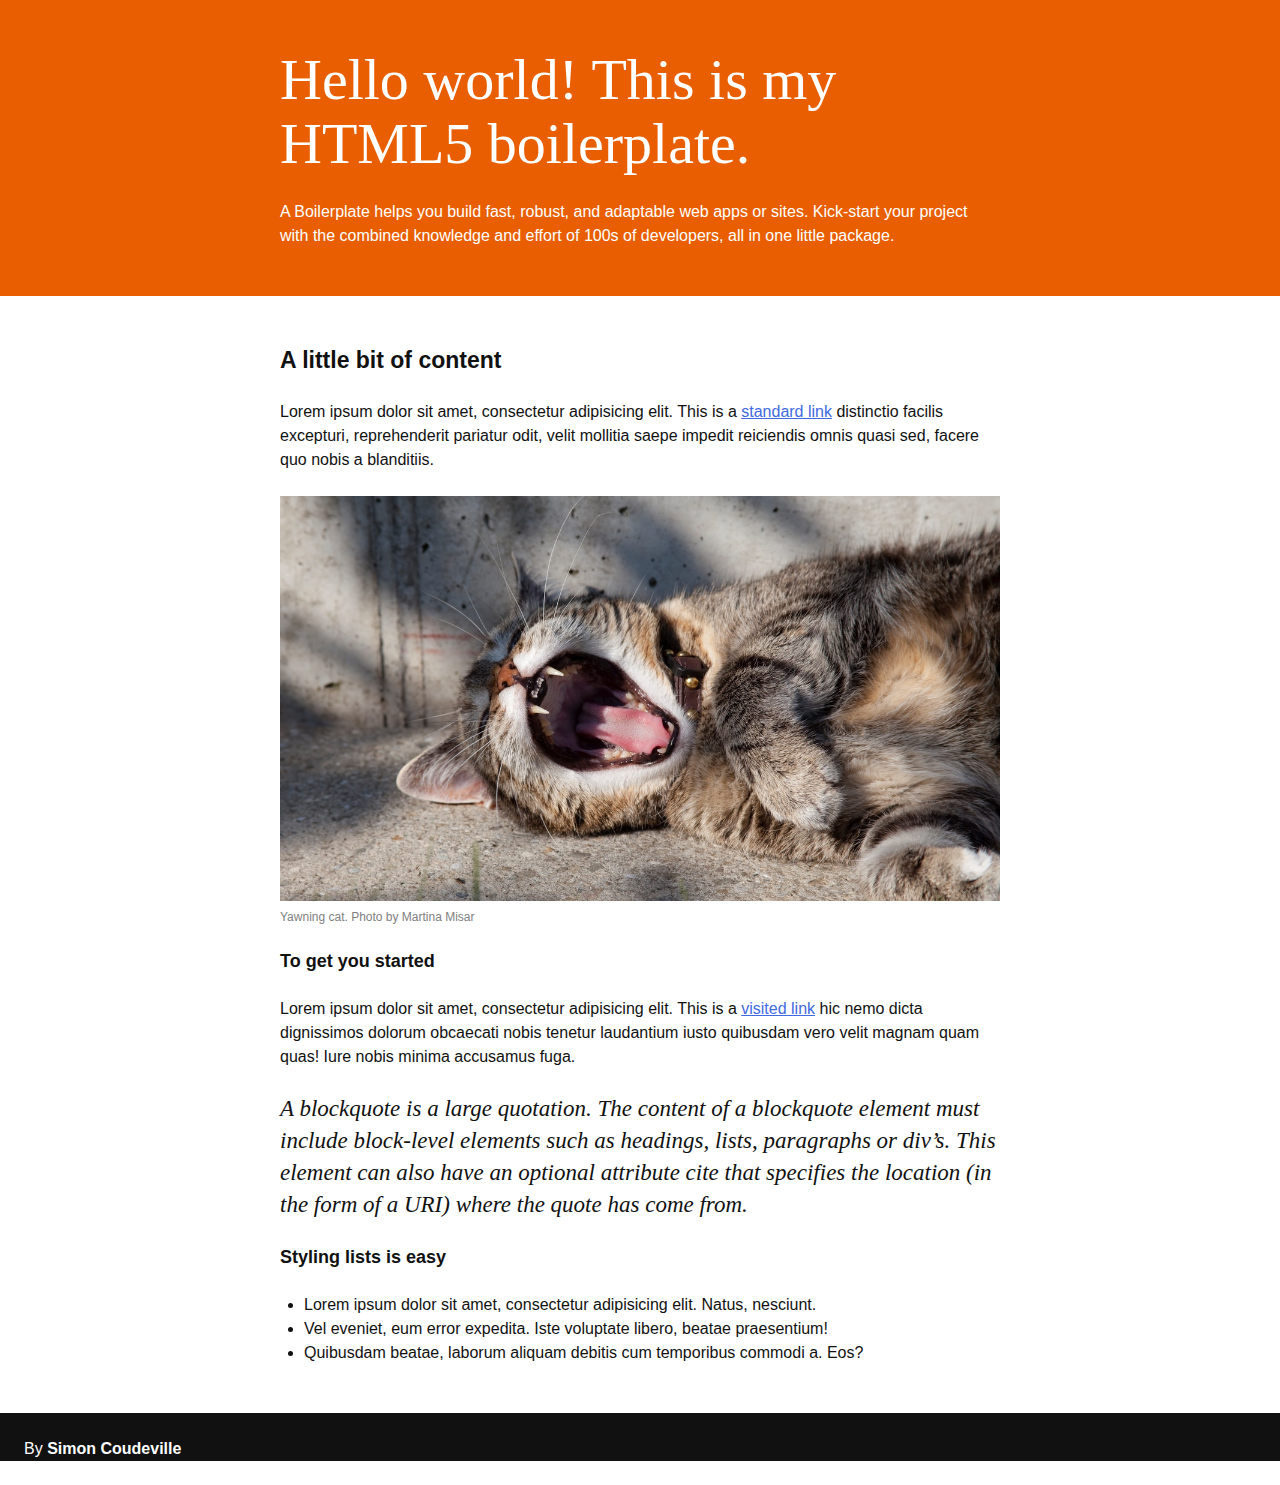
<file: index.html>
<!DOCTYPE html>
<html lang="en">
  <head>
    <meta charset="utf-8" />
    <meta http-equiv="x-ua-compatible" content="ie=edge" />
    <title>Simon Coudeville - HTML5 Boilerplate</title>
    <meta name="description" content="This is my HTML5 boilerplate." />
    <meta name="viewport" content="width=device-width, initial-scale=1.0" />
    <meta name="msapplication-TileColor" content="#e85e00" />
    <meta name="theme-color" content="#e85e00" />

    <link rel="icon" href="favicon.svg" />
    <link rel="apple-touch-icon" href="apple-touch-icon.png" />
    <link rel="manifest" href="manifest.json" />

    <link rel="stylesheet" href="css/normalize.css" />
    <link rel="stylesheet" href="css/screen.css" />
  </head>

  <body>
    <header class="o-row o-row--primary o-row--lg">
      <div class="o-container u-max-width-md">
        <h1>Hello world! This is my HTML5 boilerplate.</h1>
        <p>
          A Boilerplate helps you build fast, robust, and adaptable web apps or sites. Kick-start
          your project with the combined knowledge and effort of 100s of developers, all in one
          little package.
        </p>
      </div>
    </header>
    <div class="o-row o-row--lg">
      <div class="o-container u-max-width-md">
        <h2>A little bit of content</h2>
        <p>
          Lorem ipsum dolor sit amet, consectetur adipisicing elit. This is a
          <a href="test.com">standard link</a>
          distinctio facilis excepturi, reprehenderit pariatur odit, velit mollitia saepe impedit
          reiciendis omnis quasi sed, facere quo nobis a blanditiis.
        </p>
        <figure>
          <img src="img/yawning-cat.jpeg" alt="This is a picture of a yawning cat" />
          <figcaption>Yawning cat. Photo by Martina Misar</figcaption>
        </figure>
        <h3>To get you started</h3>
        <p>
          Lorem ipsum dolor sit amet, consectetur adipisicing elit. This is a
          <a href="https://www.google.com">visited link</a> hic nemo dicta dignissimos dolorum
          obcaecati nobis tenetur laudantium iusto quibusdam vero velit magnam quam quas! Iure nobis
          minima accusamus fuga.
        </p>
        <blockquote cite="http://www.htmldog.com/reference/htmltags/blockquote/">
          <p>
            A blockquote is a large quotation. The content of a blockquote element must include
            block-level elements such as headings, lists, paragraphs or div’s. This element can also
            have an optional attribute cite that specifies the location (in the form of a URI) where
            the quote has come from.
          </p>
        </blockquote>
        <h3>Styling lists is easy</h3>
        <ul>
          <li>Lorem ipsum dolor sit amet, consectetur adipisicing elit. Natus, nesciunt.</li>
          <li>Vel eveniet, eum error expedita. Iste voluptate libero, beatae praesentium!</li>
          <li>Quibusdam beatae, laborum aliquam debitis cum temporibus commodi a. Eos?</li>
        </ul>
      </div>
    </div>
    <footer class="o-row o-row--dark">
      <div class="o-container">
        <p>By <strong>Simon Coudeville</strong></p>
      </div>
    </footer>
  </body>
</html>
</file>
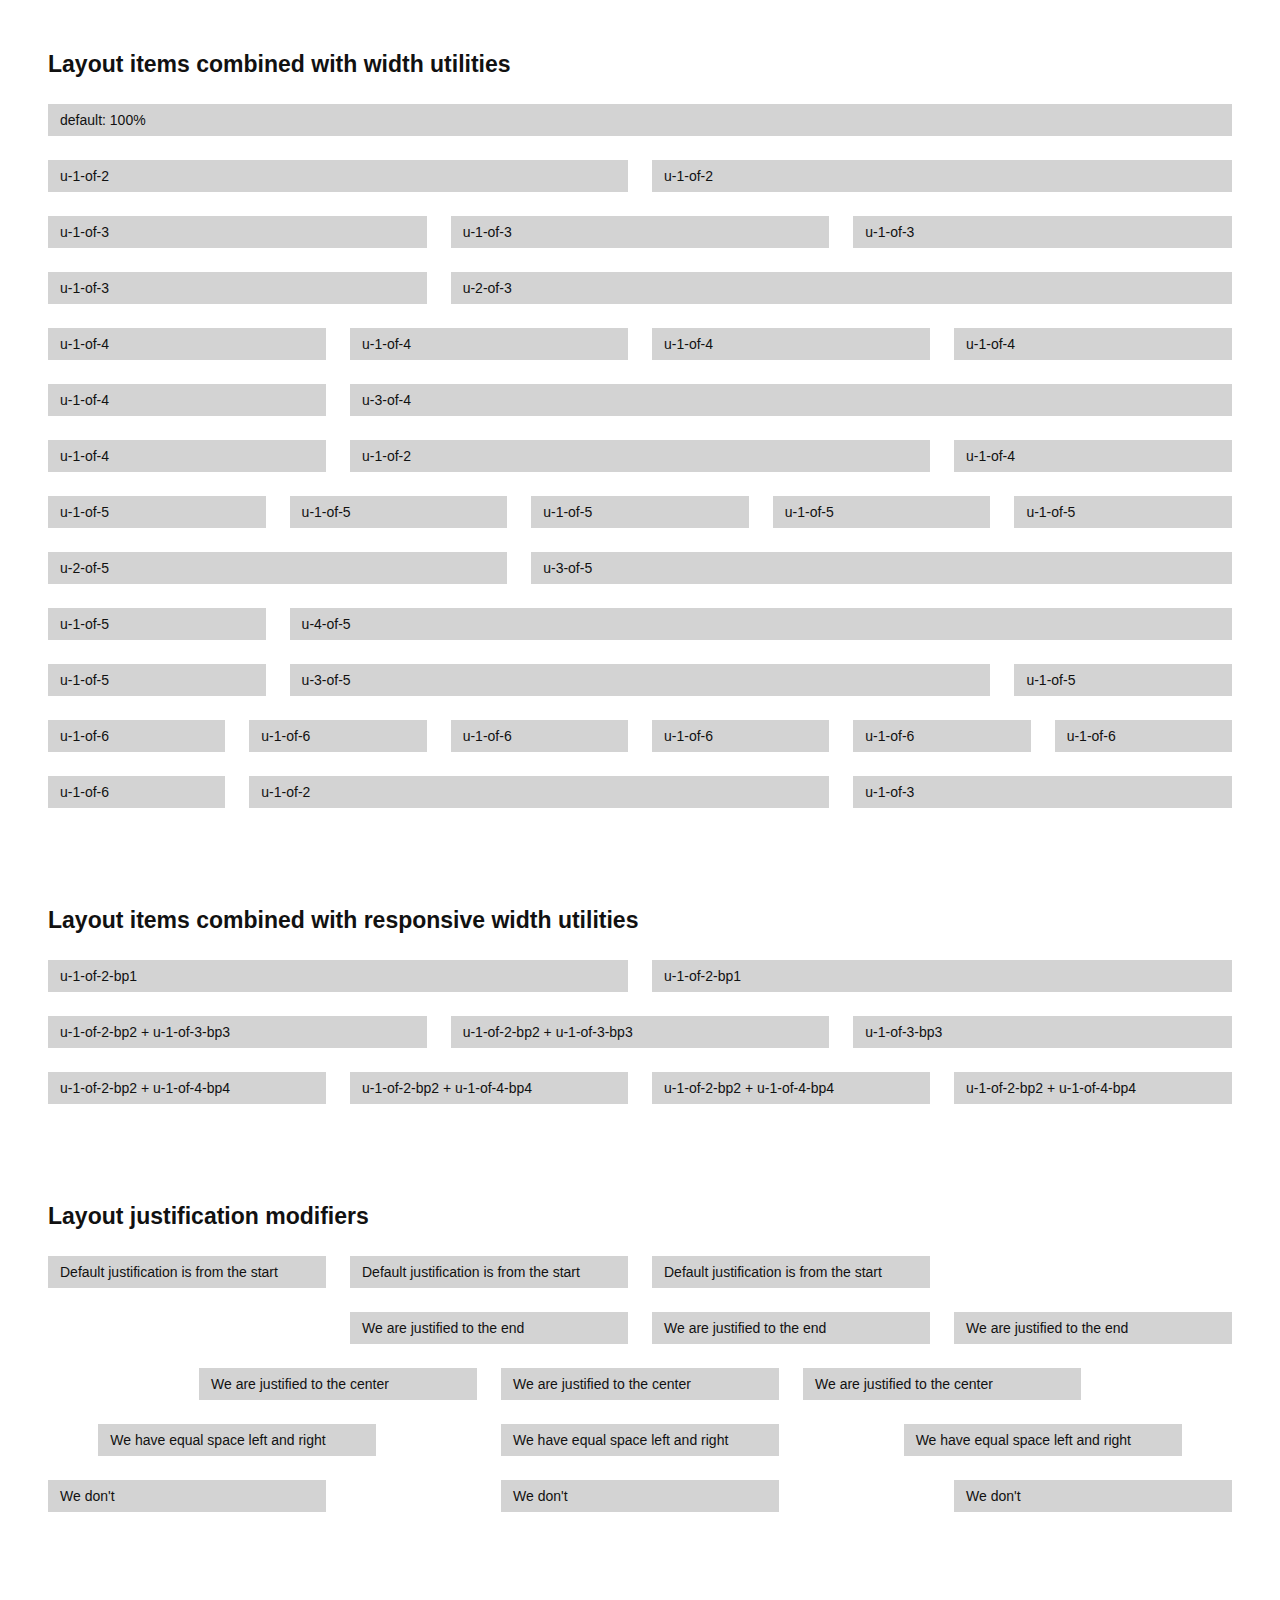
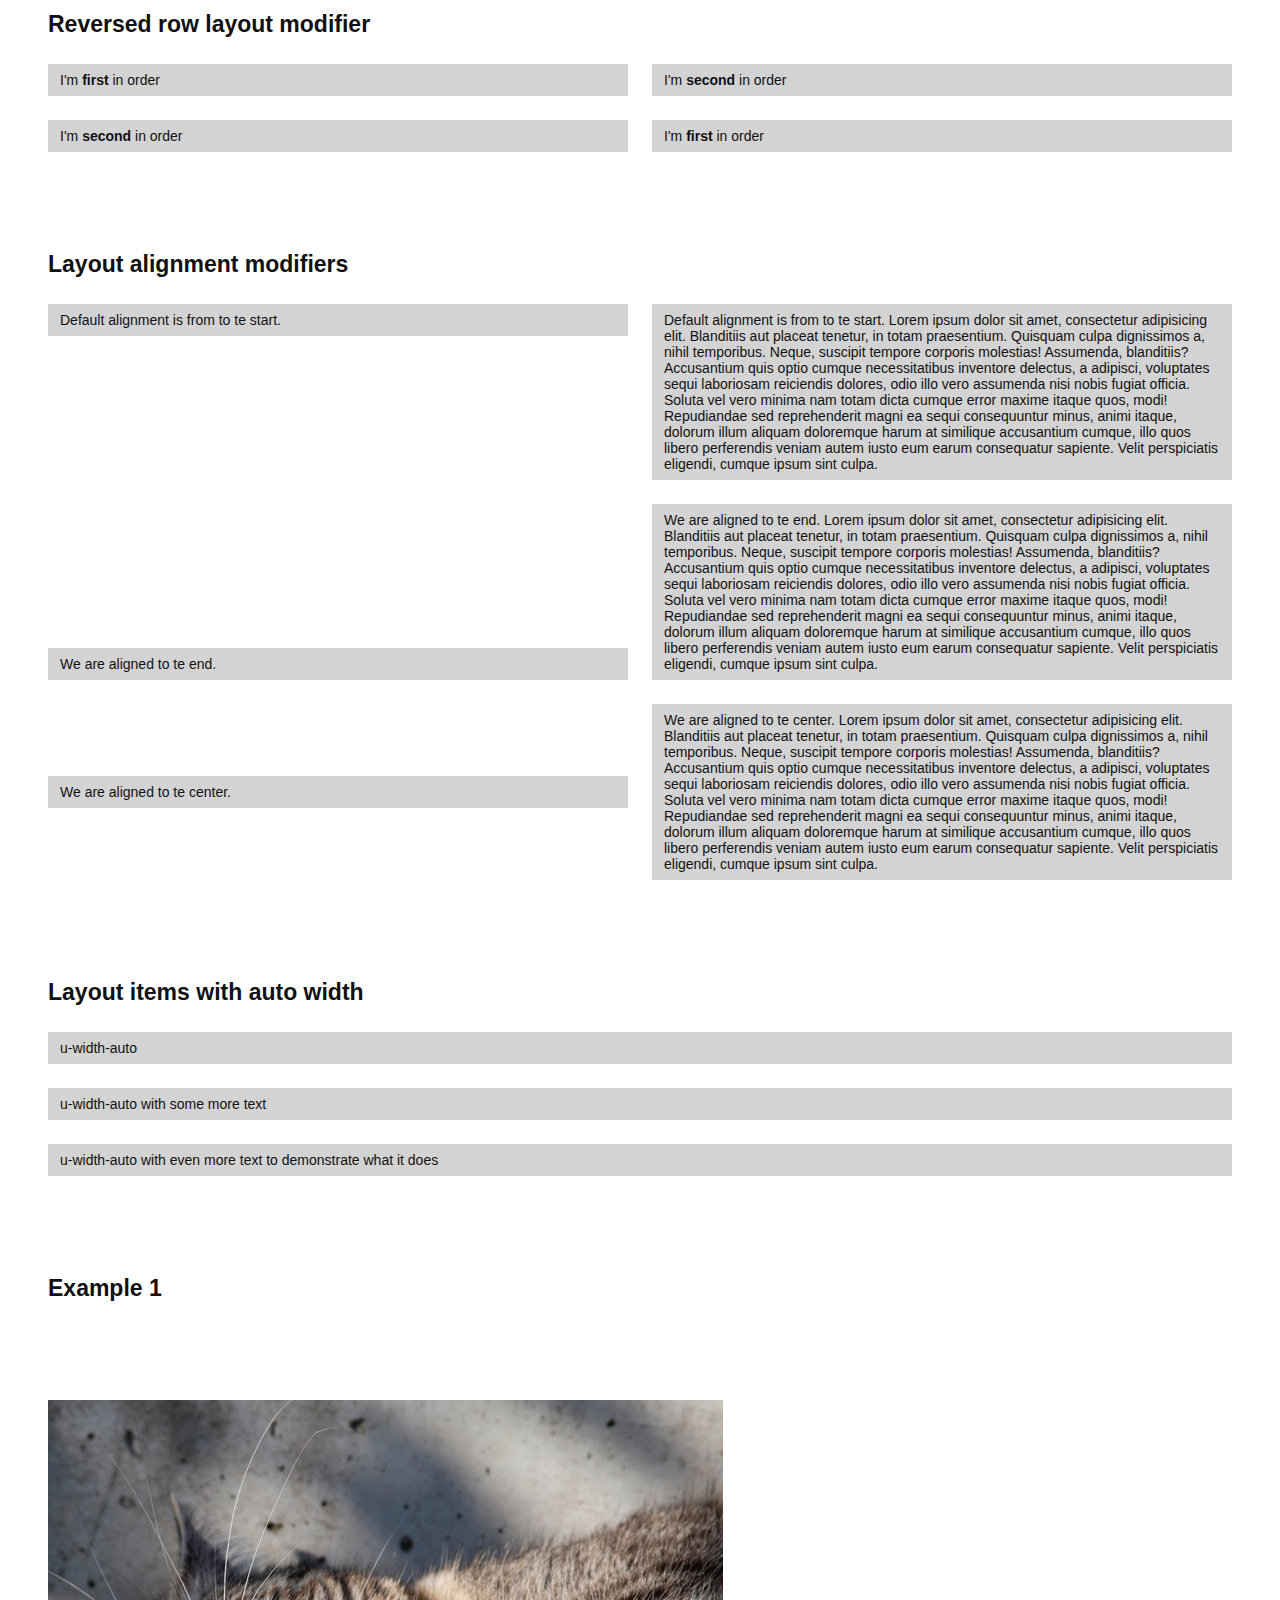
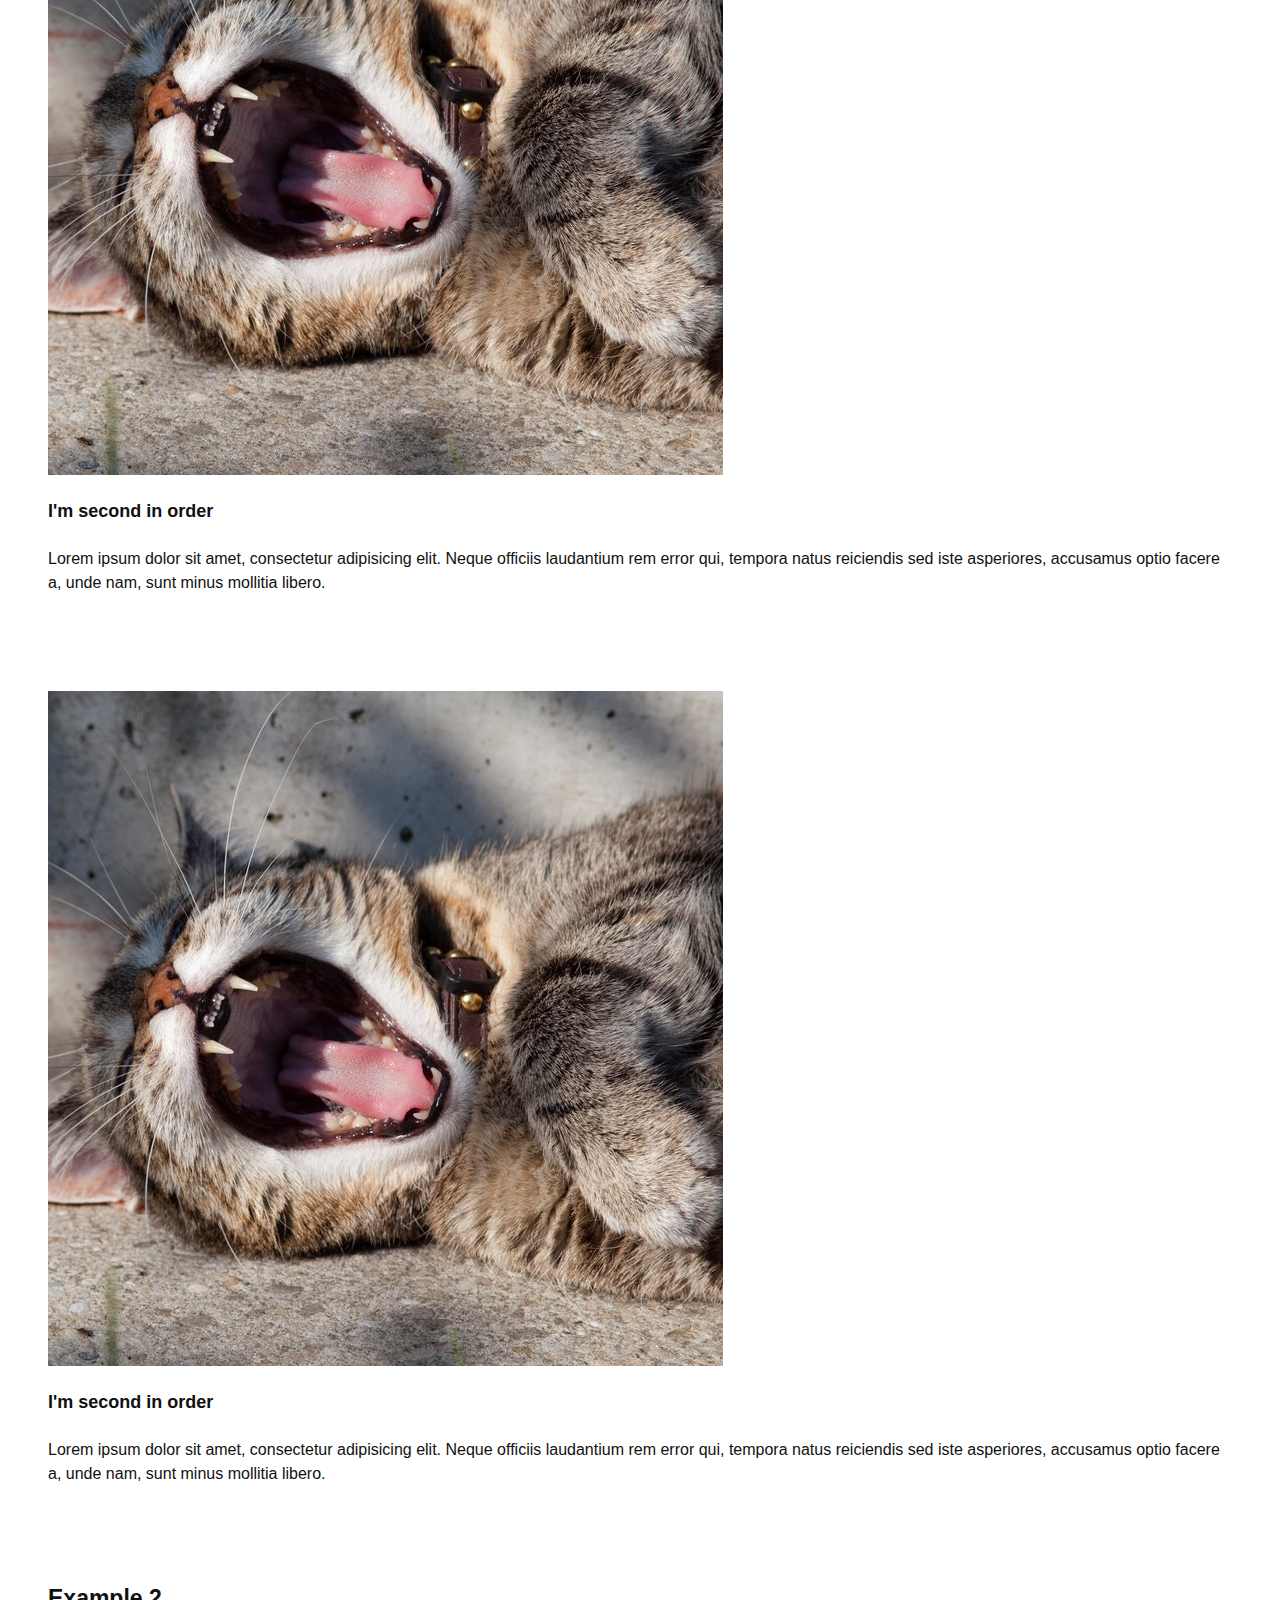
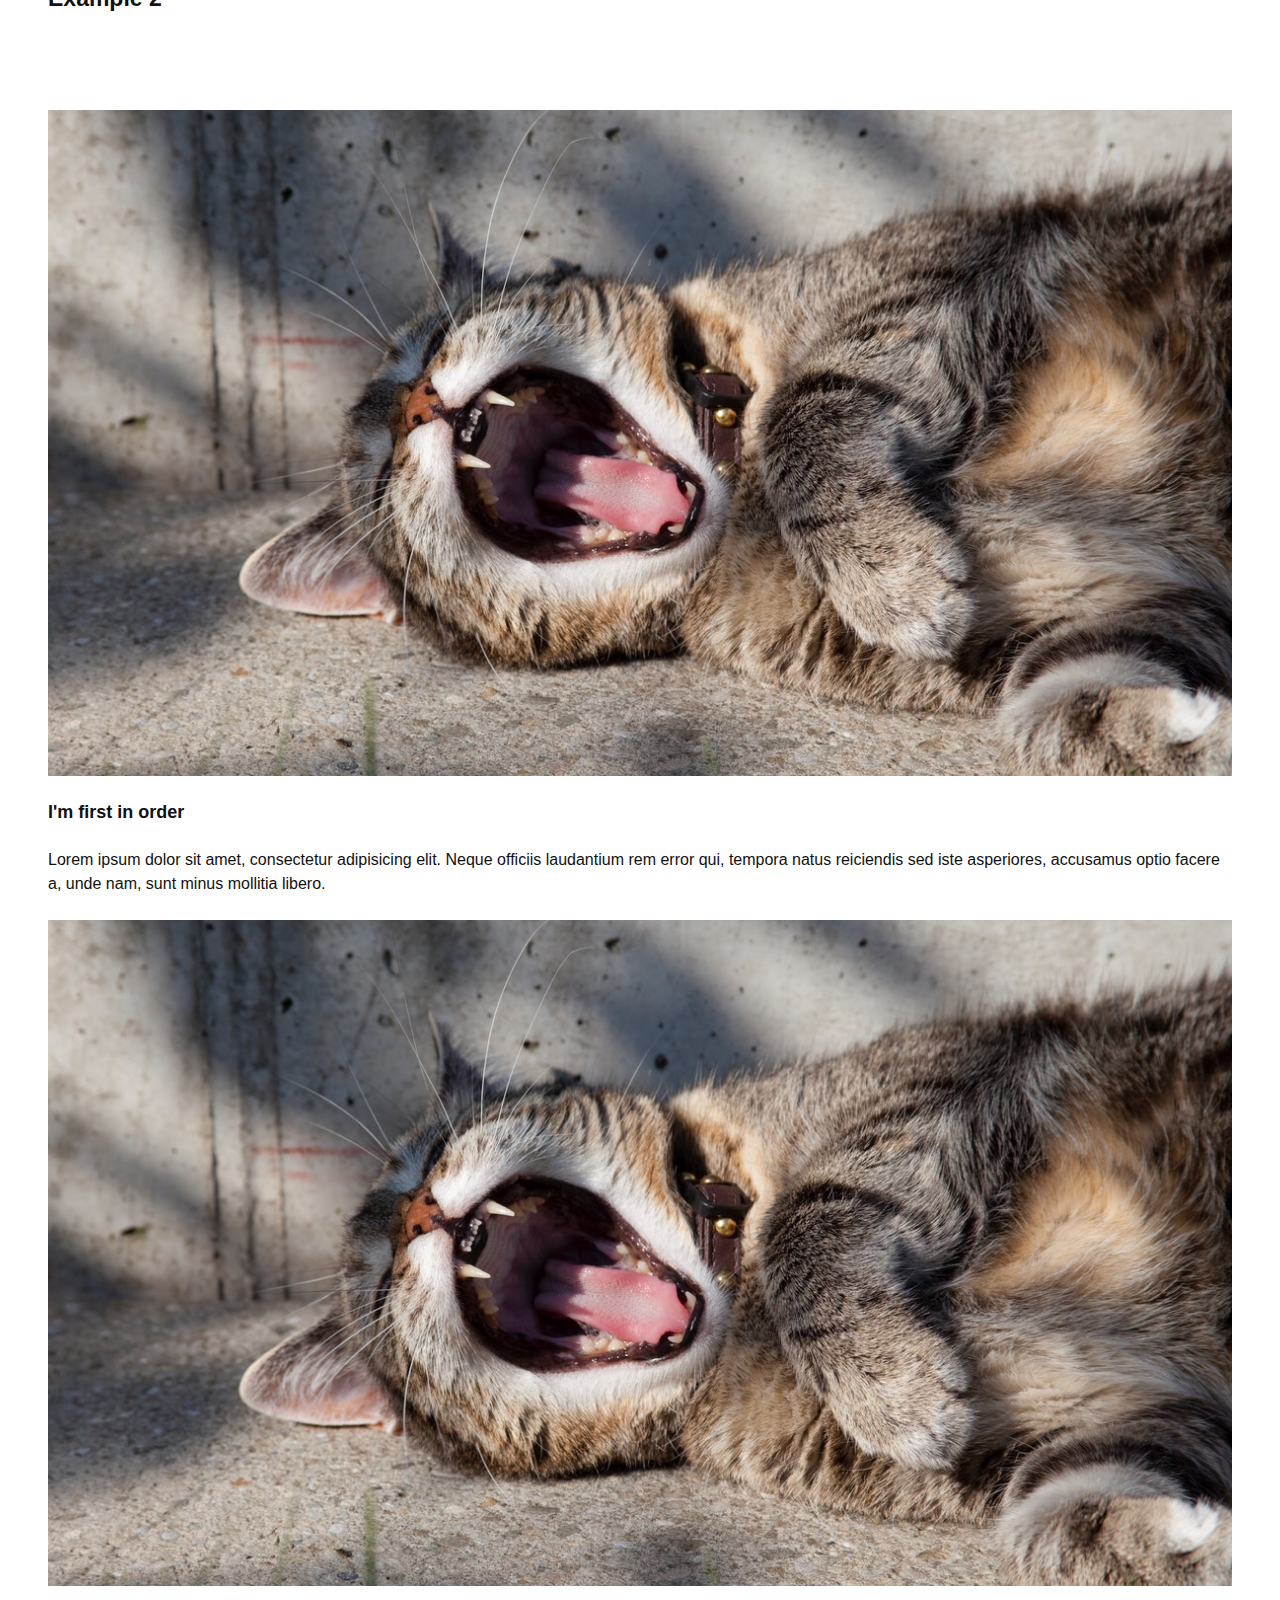
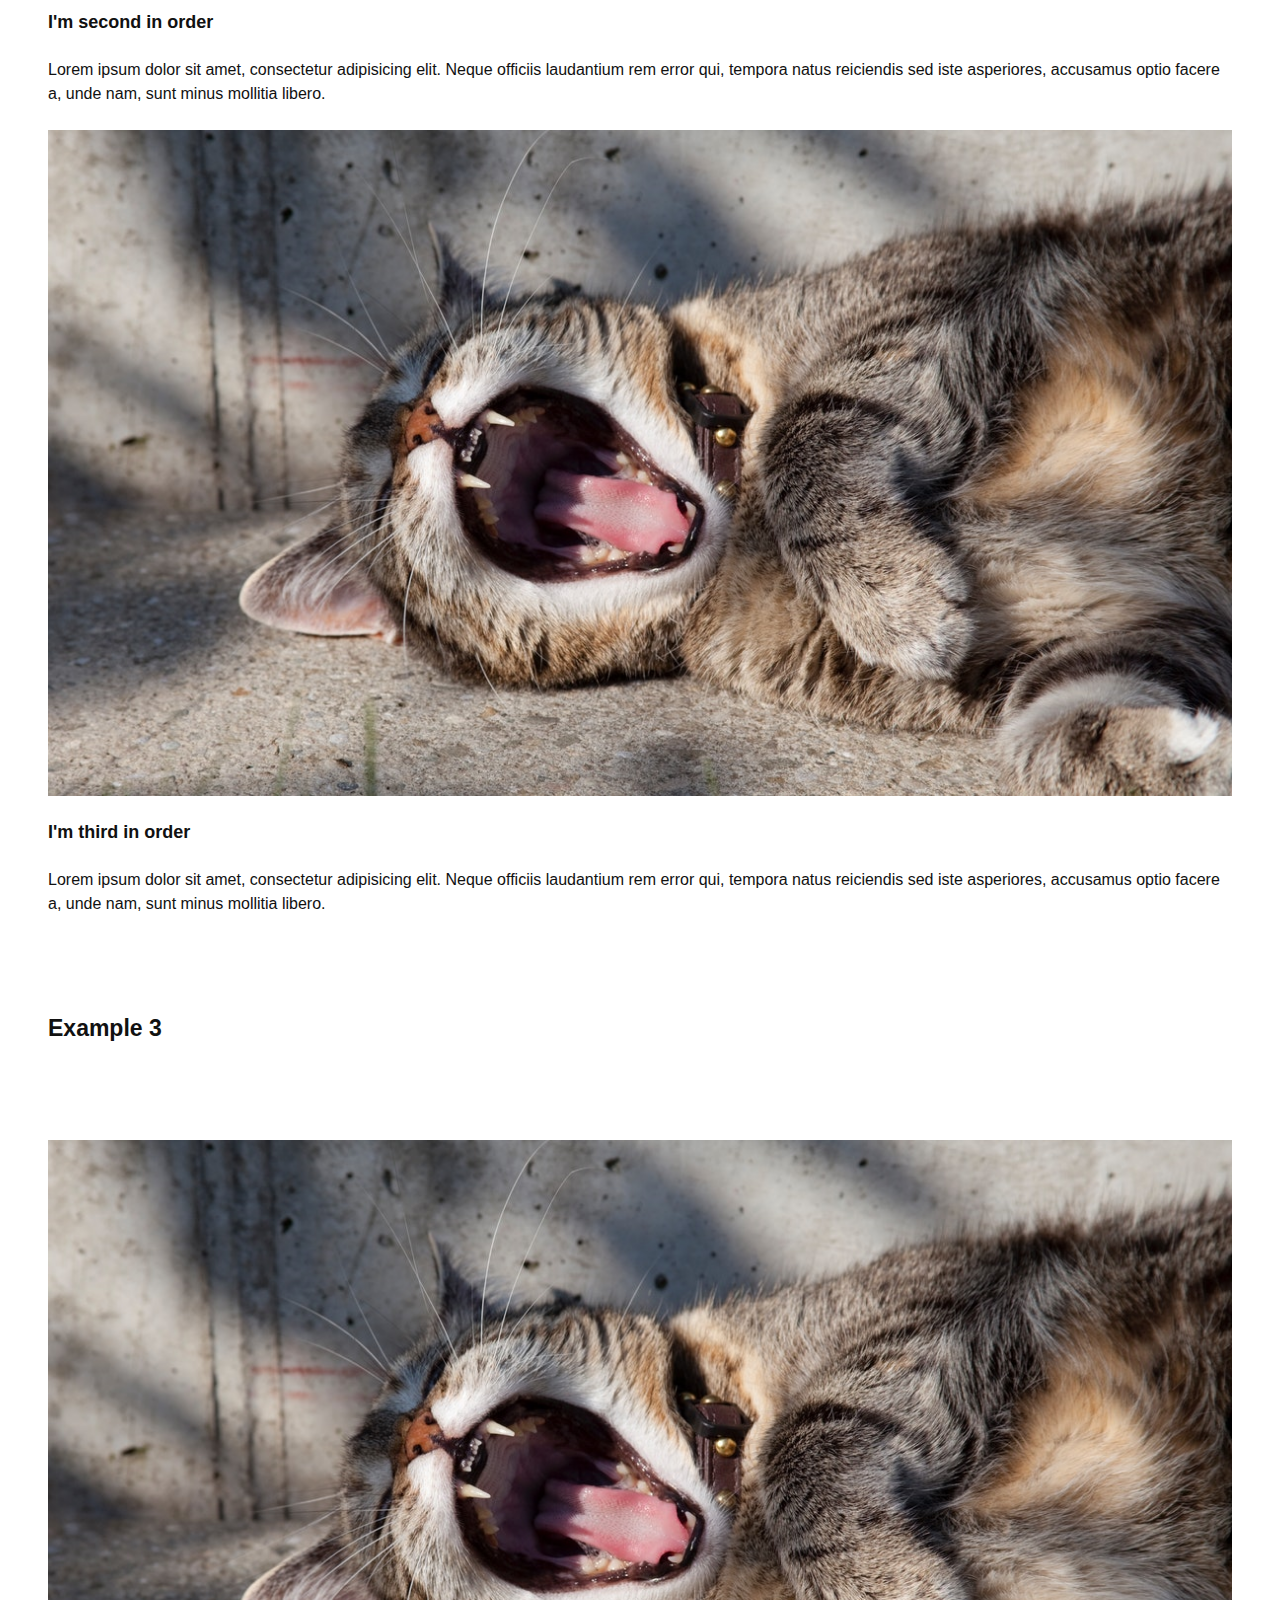
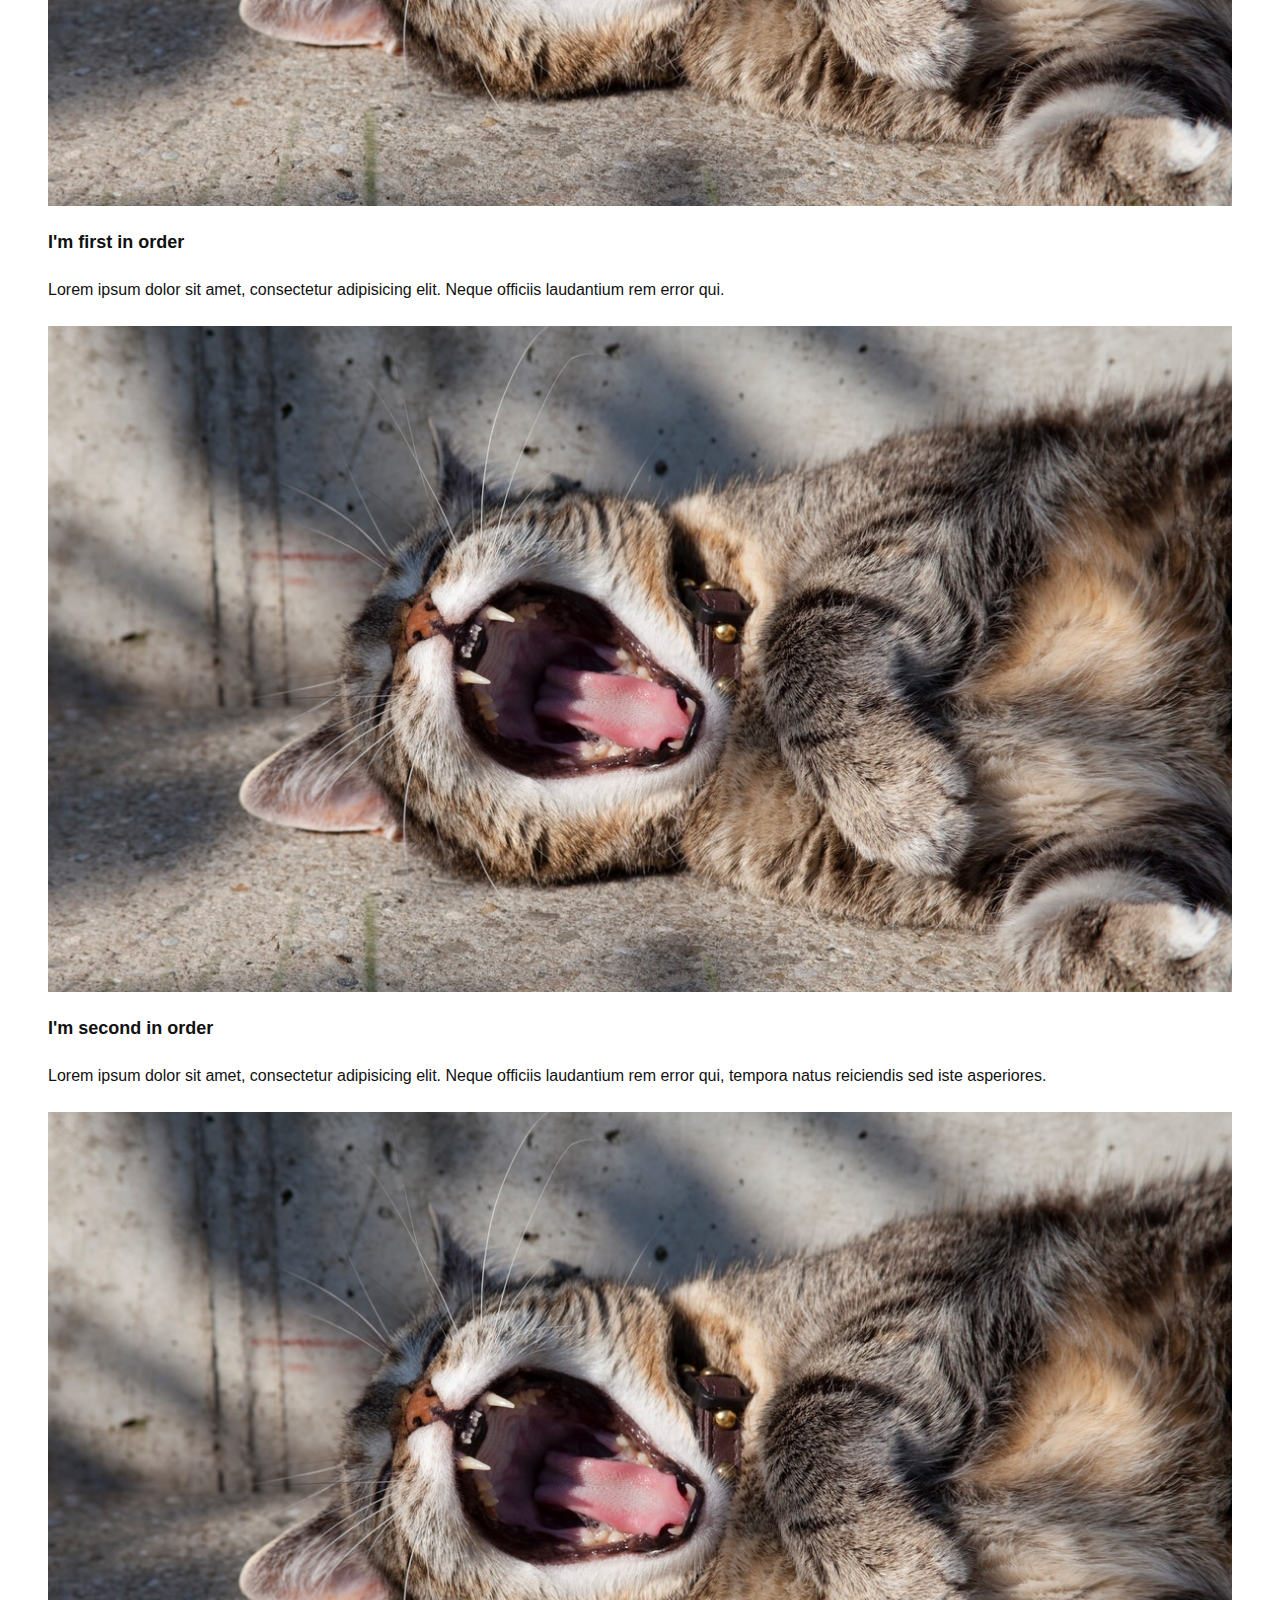
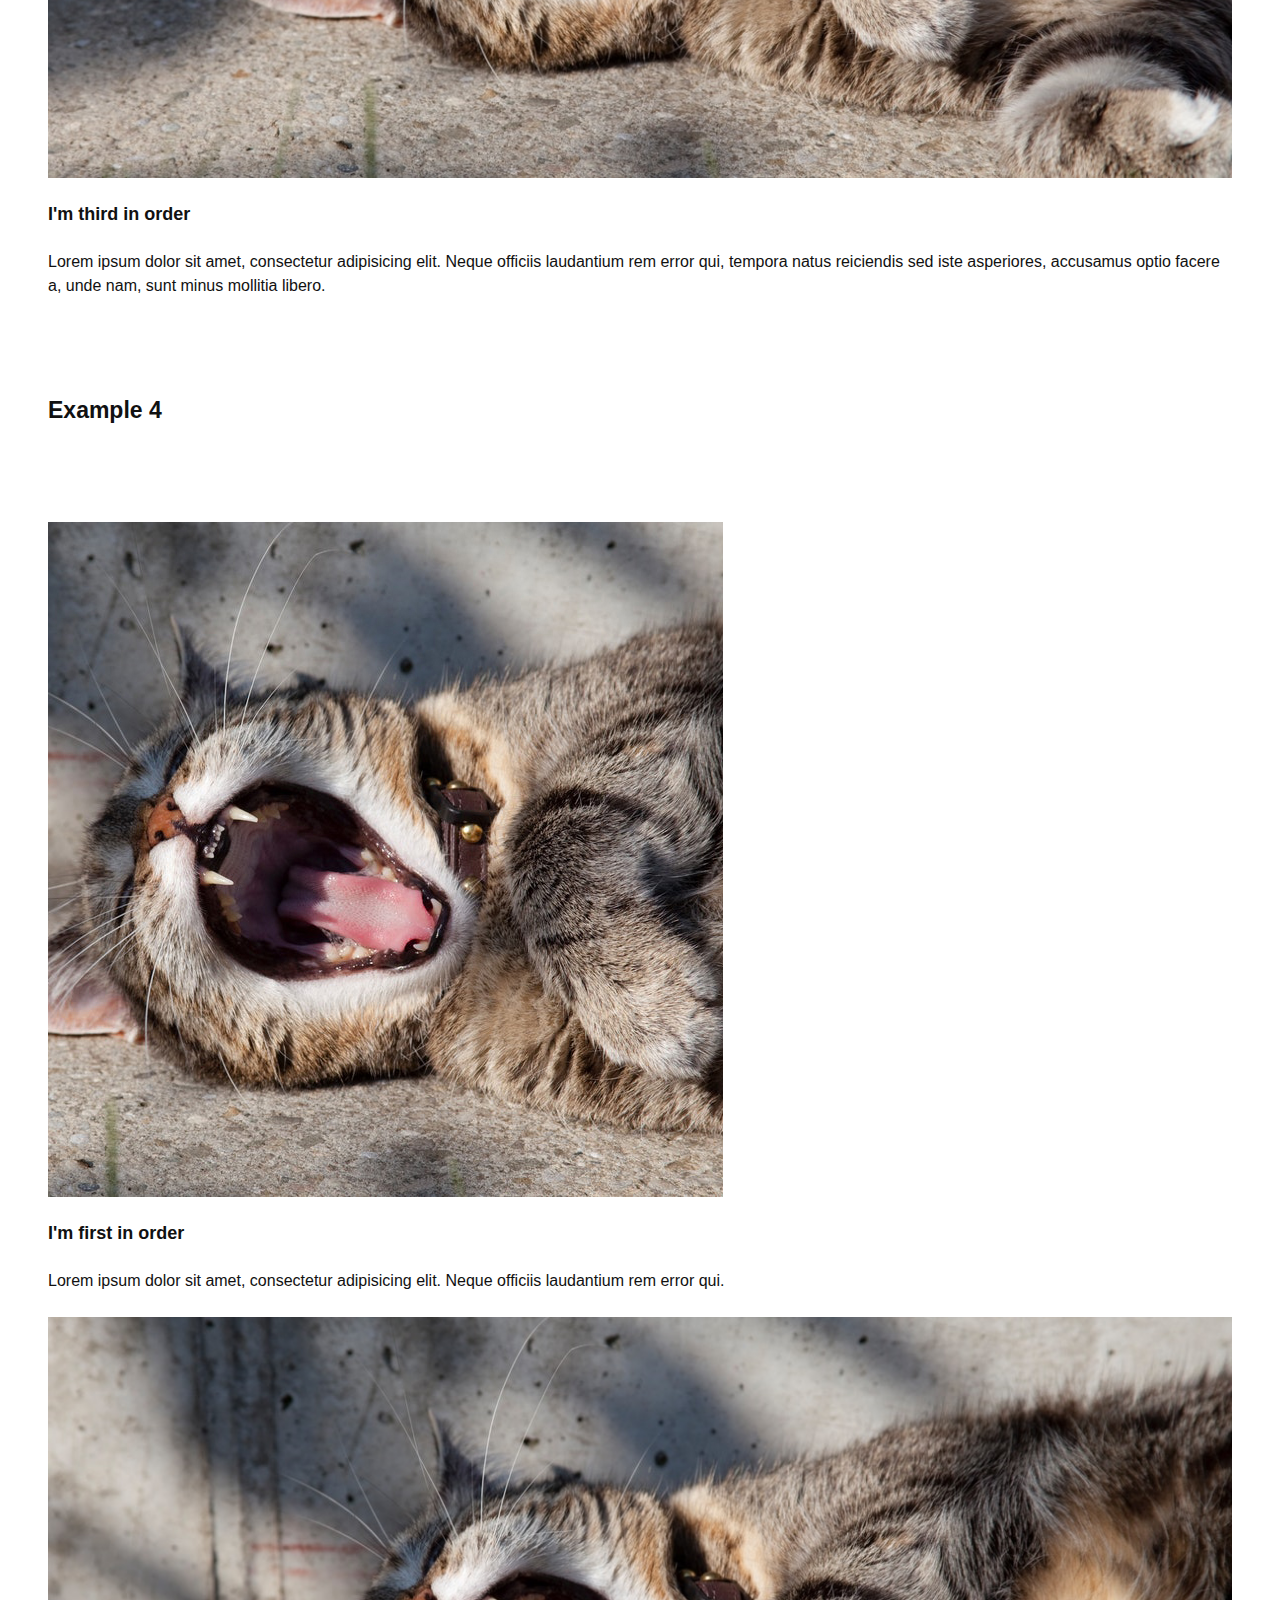
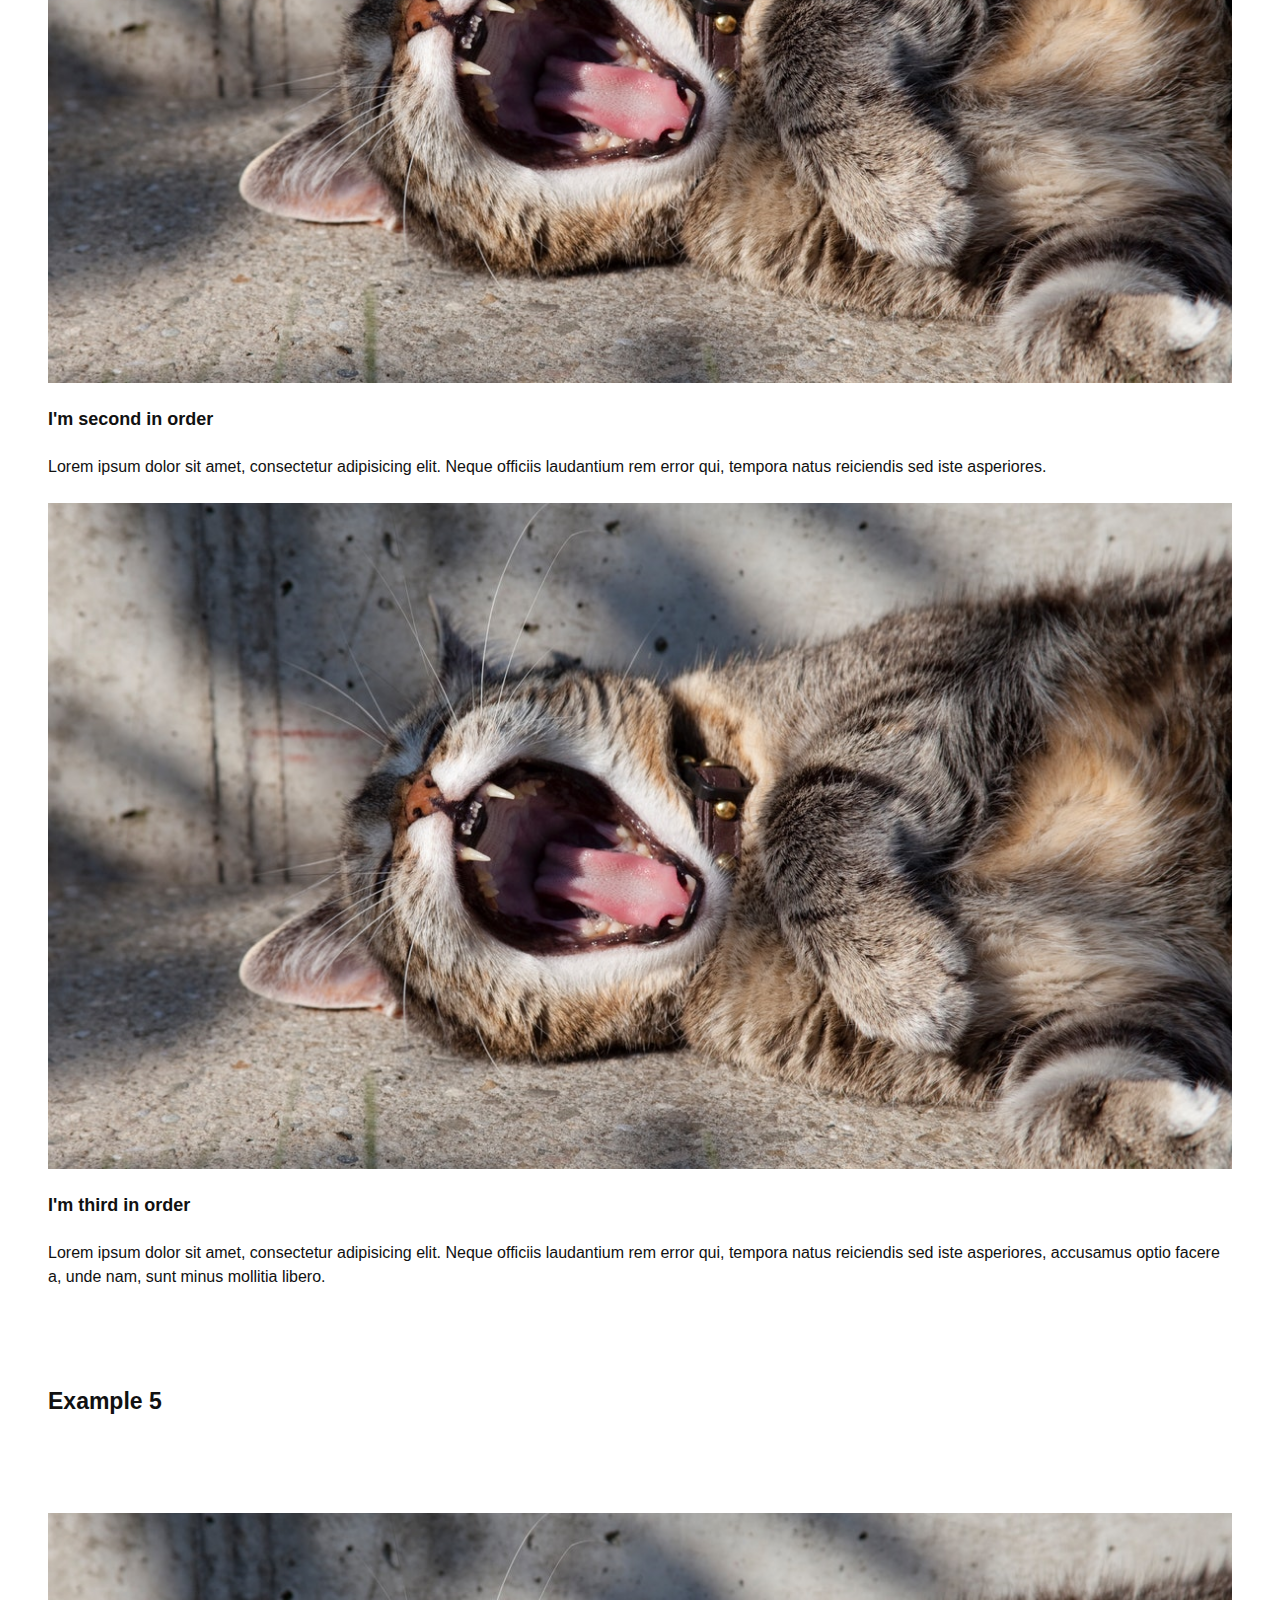
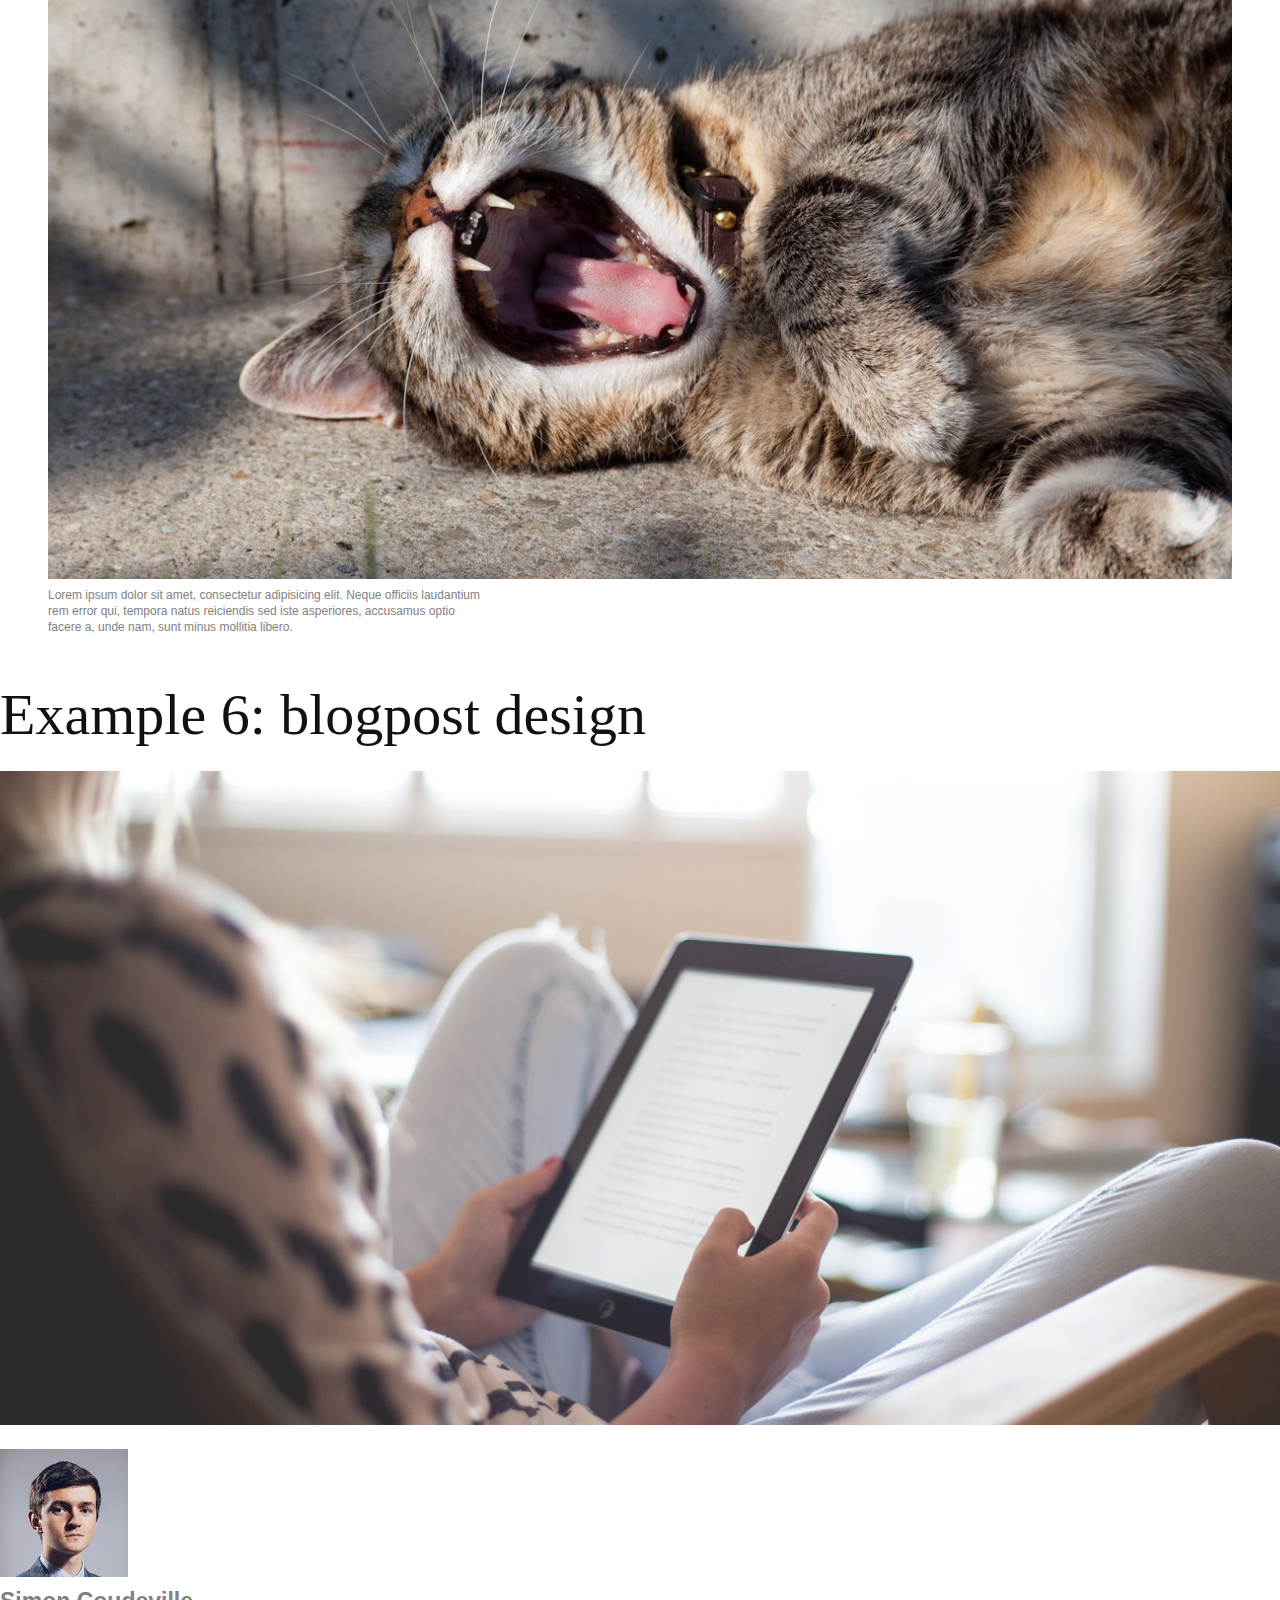
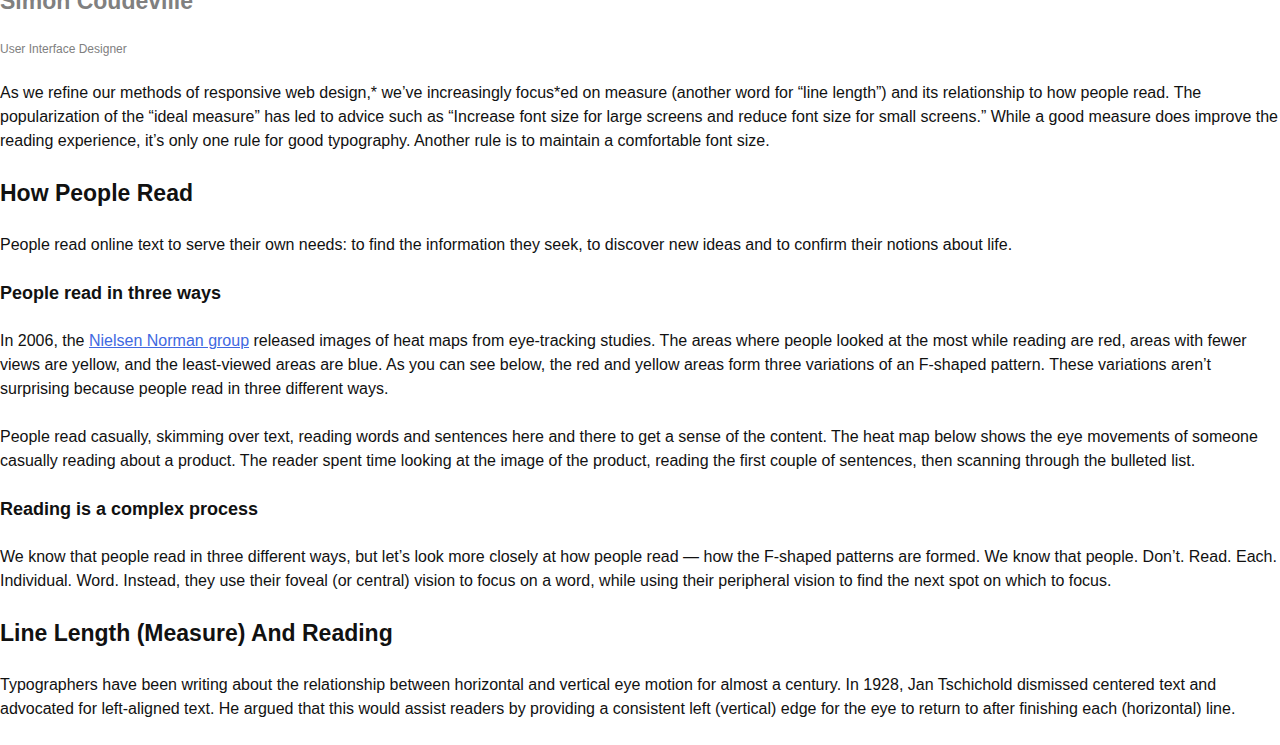
<file: layout.html>
<!doctype html>
<html lang="en">

<head>
    <meta charset="utf-8">
    <meta http-equiv="x-ua-compatible" content="ie=edge">
    <title>Simon Coudeville - HTML5 Boilerplate</title>
    <meta name="description" content="This is my HTML5 boilerplate.">
    <meta name="viewport" content="width=device-width, initial-scale=1.0">
    <meta name="msapplication-TileColor" content="#e85e00">
    <meta name="theme-color" content="#e85e00">

    <link rel="icon" href="favicon.svg">
    <link rel="apple-touch-icon" href="apple-touch-icon.png">
    <link rel="manifest" href="manifest.json">

    <link rel="stylesheet" href="css/normalize.css">
    <link rel="stylesheet" href="css/screen.css">
</head>

<body>
    <section class="o-row o-row--lg">
        <div class="o-container">
            <h2>Layout items combined with width utilities</h2>
            <div class="o-layout o-layout--gutter">
                <div class="o-layout__item u-1-of-1">
                    <p class="c-layout-block c-layout-block--ellipsis">default: 100%</p>
                </div>
                <div class="o-layout__item u-1-of-2">
                    <p class="c-layout-block c-layout-block--ellipsis">u-1-of-2</p>
                </div>
                <div class="o-layout__item u-1-of-2">
                    <p class="c-layout-block c-layout-block--ellipsis">u-1-of-2</p>
                </div>
                <div class="o-layout__item u-1-of-3">
                    <p class="c-layout-block c-layout-block--ellipsis">u-1-of-3</p>
                </div>
                <div class="o-layout__item u-1-of-3">
                    <p class="c-layout-block c-layout-block--ellipsis">u-1-of-3</p>
                </div>
                <div class="o-layout__item u-1-of-3">
                    <p class="c-layout-block c-layout-block--ellipsis">u-1-of-3</p>
                </div>
                <div class="o-layout__item u-1-of-3">
                    <p class="c-layout-block c-layout-block--ellipsis">u-1-of-3</p>
                </div>
                <div class="o-layout__item u-2-of-3">
                    <p class="c-layout-block c-layout-block--ellipsis">u-2-of-3</p>
                </div>
                <div class="o-layout__item u-1-of-4">
                    <p class="c-layout-block c-layout-block--ellipsis">u-1-of-4</p>
                </div>
                <div class="o-layout__item u-1-of-4">
                    <p class="c-layout-block c-layout-block--ellipsis">u-1-of-4</p>
                </div>
                <div class="o-layout__item u-1-of-4">
                    <p class="c-layout-block c-layout-block--ellipsis">u-1-of-4</p>
                </div>
                <div class="o-layout__item u-1-of-4">
                    <p class="c-layout-block c-layout-block--ellipsis">u-1-of-4</p>
                </div>
                <div class="o-layout__item u-1-of-4">
                    <p class="c-layout-block c-layout-block--ellipsis">u-1-of-4</p>
                </div>
                <div class="o-layout__item u-3-of-4">
                    <p class="c-layout-block c-layout-block--ellipsis">u-3-of-4</p>
                </div>
                <div class="o-layout__item u-1-of-4">
                    <p class="c-layout-block c-layout-block--ellipsis">u-1-of-4</p>
                </div>
                <div class="o-layout__item u-1-of-2">
                    <p class="c-layout-block c-layout-block--ellipsis">u-1-of-2</p>
                </div>
                <div class="o-layout__item u-1-of-4">
                    <p class="c-layout-block c-layout-block--ellipsis">u-1-of-4</p>
                </div>
                <div class="o-layout__item u-1-of-5">
                    <p class="c-layout-block c-layout-block--ellipsis">u-1-of-5</p>
                </div>
                <div class="o-layout__item u-1-of-5">
                    <p class="c-layout-block c-layout-block--ellipsis">u-1-of-5</p>
                </div>
                <div class="o-layout__item u-1-of-5">
                    <p class="c-layout-block c-layout-block--ellipsis">u-1-of-5</p>
                </div>
                <div class="o-layout__item u-1-of-5">
                    <p class="c-layout-block c-layout-block--ellipsis">u-1-of-5</p>
                </div>
                <div class="o-layout__item u-1-of-5">
                    <p class="c-layout-block c-layout-block--ellipsis">u-1-of-5</p>
                </div>
                <div class="o-layout__item u-2-of-5">
                    <p class="c-layout-block c-layout-block--ellipsis">u-2-of-5</p>
                </div>
                <div class="o-layout__item u-3-of-5">
                    <p class="c-layout-block c-layout-block--ellipsis">u-3-of-5</p>
                </div>
                <div class="o-layout__item u-1-of-5">
                    <p class="c-layout-block c-layout-block--ellipsis">u-1-of-5</p>
                </div>
                <div class="o-layout__item u-4-of-5">
                    <p class="c-layout-block c-layout-block--ellipsis">u-4-of-5</p>
                </div>
                <div class="o-layout__item u-1-of-5">
                    <p class="c-layout-block c-layout-block--ellipsis">u-1-of-5</p>
                </div>
                <div class="o-layout__item u-3-of-5">
                    <p class="c-layout-block c-layout-block--ellipsis">u-3-of-5</p>
                </div>
                <div class="o-layout__item u-1-of-5">
                    <p class="c-layout-block c-layout-block--ellipsis">u-1-of-5</p>
                </div>
                <div class="o-layout__item u-1-of-6">
                    <p class="c-layout-block c-layout-block--ellipsis">u-1-of-6</p>
                </div>
                <div class="o-layout__item u-1-of-6">
                    <p class="c-layout-block c-layout-block--ellipsis">u-1-of-6</p>
                </div>
                <div class="o-layout__item u-1-of-6">
                    <p class="c-layout-block c-layout-block--ellipsis">u-1-of-6</p>
                </div>
                <div class="o-layout__item u-1-of-6">
                    <p class="c-layout-block c-layout-block--ellipsis">u-1-of-6</p>
                </div>
                <div class="o-layout__item u-1-of-6">
                    <p class="c-layout-block c-layout-block--ellipsis">u-1-of-6</p>
                </div>
                <div class="o-layout__item u-1-of-6">
                    <p class="c-layout-block c-layout-block--ellipsis">u-1-of-6</p>
                </div>
                <div class="o-layout__item u-1-of-6">
                    <p class="c-layout-block c-layout-block--ellipsis">u-1-of-6</p>
                </div>
                <div class="o-layout__item u-1-of-2">
                    <p class="c-layout-block c-layout-block--ellipsis">u-1-of-2</p>
                </div>
                <div class="o-layout__item u-1-of-3">
                    <p class="c-layout-block c-layout-block--ellipsis">u-1-of-3</p>
                </div>
            </div>
        </div>
    </section>
    <section class="o-row o-row--lg">
        <div class="o-container">
            <h2>Layout items combined with responsive width utilities</h2>
            <div class="o-layout o-layout--gutter">
                <div class="o-layout__item u-1-of-2-bp1">
                    <p class="c-layout-block c-layout-block--ellipsis">u-1-of-2-bp1</p>
                </div>
                <div class="o-layout__item u-1-of-2-bp1">
                    <p class="c-layout-block c-layout-block--ellipsis">u-1-of-2-bp1</p>
                </div>
                <div class="o-layout__item u-1-of-2-bp2 u-1-of-3-bp3">
                    <p class="c-layout-block c-layout-block--ellipsis">u-1-of-2-bp2 + u-1-of-3-bp3</p>
                </div>
                <div class="o-layout__item u-1-of-2-bp2 u-1-of-3-bp3">
                    <p class="c-layout-block c-layout-block--ellipsis">u-1-of-2-bp2 + u-1-of-3-bp3</p>
                </div>
                <div class="o-layout__item u-1-of-3-bp3">
                    <p class="c-layout-block c-layout-block--ellipsis">u-1-of-3-bp3</p>
                </div>
                <div class="o-layout__item u-1-of-2-bp2 u-1-of-4-bp4">
                    <p class="c-layout-block c-layout-block--ellipsis">u-1-of-2-bp2 + u-1-of-4-bp4</p>
                </div>
                <div class="o-layout__item u-1-of-2-bp2 u-1-of-4-bp4">
                    <p class="c-layout-block c-layout-block--ellipsis">u-1-of-2-bp2 + u-1-of-4-bp4</p>
                </div>
                <div class="o-layout__item u-1-of-2-bp2 u-1-of-4-bp4">
                    <p class="c-layout-block c-layout-block--ellipsis">u-1-of-2-bp2 + u-1-of-4-bp4</p>
                </div>
                <div class="o-layout__item u-1-of-2-bp2 u-1-of-4-bp4">
                    <p class="c-layout-block c-layout-block--ellipsis">u-1-of-2-bp2 + u-1-of-4-bp4</p>
                </div>
            </div>
        </div>
    </section>
    <section class="o-row o-row--lg">
        <div class="o-container">
            <h2>Layout justification modifiers</h2>
            <div class="o-layout o-layout--gutter o-layout--justify-start">
                <div class="o-layout__item u-1-of-4-bp2">
                    <p class="c-layout-block c-layout-block--ellipsis">Default justification is from the start</p>
                </div>
                <div class="o-layout__item u-1-of-4-bp2">
                    <p class="c-layout-block c-layout-block--ellipsis">Default justification is from the start</p>
                </div>
                <div class="o-layout__item u-1-of-4-bp2">
                    <p class="c-layout-block c-layout-block--ellipsis">Default justification is from the start</p>
                </div> 
            </div>
            <div class="o-layout o-layout--gutter o-layout--justify-end">
                <div class="o-layout__item u-1-of-4-bp2">
                    <p class="c-layout-block c-layout-block--ellipsis">We are justified to the end</p>
                </div>
                <div class="o-layout__item u-1-of-4-bp2">
                    <p class="c-layout-block c-layout-block--ellipsis">We are justified to the end</p>
                </div>
                <div class="o-layout__item u-1-of-4-bp2">
                    <p class="c-layout-block c-layout-block--ellipsis">We are justified to the end</p>
                </div>
            </div>
            <div class="o-layout o-layout--gutter o-layout--justify-center">
                <div class="o-layout__item u-1-of-4-bp2">
                    <p class="c-layout-block c-layout-block--ellipsis">We are justified to the center</p>
                </div>
                <div class="o-layout__item u-1-of-4-bp2">
                    <p class="c-layout-block c-layout-block--ellipsis">We are justified to the center</p>
                </div>
                <div class="o-layout__item u-1-of-4-bp2">
                    <p class="c-layout-block c-layout-block--ellipsis">We are justified to the center</p>
                </div>
            </div>
            <div class="o-layout o-layout--gutter o-layout--justify-space-around">
                <div class="o-layout__item u-1-of-4-bp2">
                    <p class="c-layout-block c-layout-block--ellipsis">We have equal space left and right</p>
                </div>
                <div class="o-layout__item u-1-of-4-bp2">
                    <p class="c-layout-block c-layout-block--ellipsis">We have equal space left and right</p>
                </div>
                <div class="o-layout__item u-1-of-4-bp2">
                    <p class="c-layout-block c-layout-block--ellipsis">We have equal space left and right</p>
                </div>
            </div>
            <div class="o-layout o-layout--gutter o-layout--justify-space-between">
                <div class="o-layout__item u-1-of-4-bp2">
                    <p class="c-layout-block c-layout-block--ellipsis">We don't </p>
                </div>
                <div class="o-layout__item u-1-of-4-bp2">
                    <p class="c-layout-block c-layout-block--ellipsis">We don't </p>
                </div>
                <div class="o-layout__item u-1-of-4-bp2">
                    <p class="c-layout-block c-layout-block--ellipsis">We don't </p>
                </div>
            </div>
        </div>
    </section>
    <section class="o-row o-row--lg">
        <div class="o-container">
            <h2>Reversed row layout modifier</h2>
            <div class="o-layout o-layout--gutter">
                <div class="o-layout__item u-1-of-2-bp2">
                    <p class="c-layout-block c-layout-block--ellipsis">I'm <strong>first</strong> in order</p>
                </div>
                <div class="o-layout__item u-1-of-2-bp2">
                    <p class="c-layout-block c-layout-block--ellipsis">I'm <strong>second</strong> in order</p>
                </div>
            </div>
            <div class="o-layout o-layout--gutter o-layout--row-reverse">
                <div class="o-layout__item u-1-of-2-bp2">
                    <p class="c-layout-block c-layout-block--ellipsis">I'm <strong>first</strong> in order</p>
                </div>
                <div class="o-layout__item u-1-of-2-bp2">
                    <p class="c-layout-block c-layout-block--ellipsis">I'm <strong>second</strong> in order</p>
                </div>
            </div>
        </div>
    </section>
    <section class="o-row o-row--lg">
        <div class="o-container">
            <h2>Layout alignment modifiers</h2>
            <div class="o-layout o-layout--gutter">
                <div class="o-layout__item u-1-of-2-bp2">
                    <p class="c-layout-block">Default alignment is from to te start.</p>
                </div>
                <div class="o-layout__item u-1-of-2-bp2">
                    <p class="c-layout-block">Default alignment is from to te start. Lorem ipsum dolor sit amet,
                        consectetur adipisicing elit. Blanditiis aut placeat tenetur, in totam praesentium. Quisquam
                        culpa dignissimos a, nihil temporibus. Neque, suscipit tempore corporis molestias! Assumenda,
                        blanditiis? Accusantium quis optio cumque necessitatibus inventore delectus, a adipisci,
                        voluptates sequi laboriosam reiciendis dolores, odio illo vero assumenda nisi nobis fugiat
                        officia. Soluta vel vero minima nam totam dicta cumque error maxime itaque quos, modi!
                        Repudiandae sed reprehenderit magni ea sequi consequuntur minus, animi itaque, dolorum illum
                        aliquam doloremque harum at similique accusantium cumque, illo quos libero perferendis veniam
                        autem iusto eum earum consequatur sapiente. Velit perspiciatis eligendi, cumque ipsum sint
                        culpa.</p>
                </div>
            </div>
            <div class="o-layout o-layout--gutter o-layout--align-end">
                <div class="o-layout__item u-1-of-2-bp2">
                    <p class="c-layout-block">We are aligned to te end.</p>
                </div>
                <div class="o-layout__item u-1-of-2-bp2">
                    <p class="c-layout-block">We are aligned to te end. Lorem ipsum dolor sit amet, consectetur
                        adipisicing elit. Blanditiis aut placeat tenetur, in totam praesentium. Quisquam culpa
                        dignissimos a, nihil temporibus. Neque, suscipit tempore corporis molestias! Assumenda,
                        blanditiis? Accusantium quis optio cumque necessitatibus inventore delectus, a adipisci,
                        voluptates sequi laboriosam reiciendis dolores, odio illo vero assumenda nisi nobis fugiat
                        officia. Soluta vel vero minima nam totam dicta cumque error maxime itaque quos, modi!
                        Repudiandae sed reprehenderit magni ea sequi consequuntur minus, animi itaque, dolorum illum
                        aliquam doloremque harum at similique accusantium cumque, illo quos libero perferendis veniam
                        autem iusto eum earum consequatur sapiente. Velit perspiciatis eligendi, cumque ipsum sint
                        culpa.</p>
                </div>
            </div>
            <div class="o-layout o-layout--gutter o-layout--align-center">
                <div class="o-layout__item u-1-of-2-bp2">
                    <p class="c-layout-block">We are aligned to te center.</p>
                </div>
                <div class="o-layout__item u-1-of-2-bp2">
                    <p class="c-layout-block">We are aligned to te center. Lorem ipsum dolor sit amet, consectetur
                        adipisicing elit. Blanditiis aut placeat tenetur, in totam praesentium. Quisquam culpa
                        dignissimos a, nihil temporibus. Neque, suscipit tempore corporis molestias! Assumenda,
                        blanditiis? Accusantium quis optio cumque necessitatibus inventore delectus, a adipisci,
                        voluptates sequi laboriosam reiciendis dolores, odio illo vero assumenda nisi nobis fugiat
                        officia. Soluta vel vero minima nam totam dicta cumque error maxime itaque quos, modi!
                        Repudiandae sed reprehenderit magni ea sequi consequuntur minus, animi itaque, dolorum illum
                        aliquam doloremque harum at similique accusantium cumque, illo quos libero perferendis veniam
                        autem iusto eum earum consequatur sapiente. Velit perspiciatis eligendi, cumque ipsum sint
                        culpa.</p>
                </div>
            </div>
        </div>
    </section>
    <section class="o-row o-row--lg">
        <div class="o-container">
            <h2>Layout items with auto width</h2>
            <div class="o-layout o-layout--gutter">
                <div class="o-layout__item u-width-auto">
                    <p class="c-layout-block">u-width-auto</p>
                </div>
                <div class="o-layout__item u-width-auto">
                    <p class="c-layout-block">u-width-auto with some more text</p>
                </div>
                <div class="o-layout__item u-width-auto">
                    <p class="c-layout-block">u-width-auto with even more text to demonstrate what it does</p>
                </div>
            </div>
        </div>
    </section>
    <section>
        <header class="o-row o-row--lg">
            <div class="o-container">
                <h2>Example 1</h2>
            </div>
        </header>
        <article class="o-row o-row--lg">
            <div class="o-container">
                <div class="o-layout">
                    <div class="o-layout__item">
                        <figure>
                            <img src="img/yawning-cat-square.jpg" alt="This is a picture of a yawning cat">
                        </figure>
                    </div>
                    <div class="o-layout__item">
                        <h3>I'm second in order</h3>
                        <p>
                            Lorem ipsum dolor sit amet, consectetur adipisicing elit. Neque officiis laudantium rem
                            error qui, tempora natus reiciendis sed iste asperiores, accusamus optio facere a, unde nam,
                            sunt minus mollitia libero.
                        </p>
                    </div>
                </div>
            </div>
        </article>
        <article class="o-row o-row--lg">
            <div class="o-container">
                <div class="o-layout">
                    <div class="o-layout__item">
                        <figure>
                            <img src="img/yawning-cat-square.jpg" alt="This is a picture of a yawning cat">
                        </figure>
                    </div>
                    <div class="o-layout__item">
                        <h3>I'm second in order</h3>
                        <p>
                            Lorem ipsum dolor sit amet, consectetur adipisicing elit. Neque officiis laudantium rem
                            error qui, tempora natus reiciendis sed iste asperiores, accusamus optio facere a, unde nam,
                            sunt minus mollitia libero.
                        </p>
                    </div>
                </div>
            </div>
        </article>
    </section>
    <section>
        <header class="o-row o-row--lg">
            <div class="o-container">
                <h2>Example 2</h2>
            </div>
        </header>
        <div class="o-row o-row--lg">
            <div class="o-container">
                <div class="o-layout">
                    <article class="o-layout__item">
                        <figure>
                            <img src="img/yawning-cat.jpeg" alt="This is a picture of a yawning cat">
                        </figure>
                        <h3>I'm first in order</h3>
                        <p>
                            Lorem ipsum dolor sit amet, consectetur adipisicing elit. Neque officiis laudantium rem
                            error qui, tempora natus reiciendis sed iste asperiores, accusamus optio facere a, unde nam,
                            sunt minus mollitia libero.
                        </p>
                    </article>
                    <article class="o-layout__item">
                        <figure>
                            <img src="img/yawning-cat.jpeg" alt="This is a picture of a yawning cat">
                        </figure>
                        <h3>I'm second in order</h3>
                        <p>
                            Lorem ipsum dolor sit amet, consectetur adipisicing elit. Neque officiis laudantium rem
                            error qui, tempora natus reiciendis sed iste asperiores, accusamus optio facere a, unde nam,
                            sunt minus mollitia libero.
                        </p>
                    </article>
                    <article class="o-layout__item">
                        <figure>
                            <img src="img/yawning-cat.jpeg" alt="This is a picture of a yawning cat">
                        </figure>
                        <h3>I'm third in order</h3>
                        <p>
                            Lorem ipsum dolor sit amet, consectetur adipisicing elit. Neque officiis laudantium rem
                            error qui, tempora natus reiciendis sed iste asperiores, accusamus optio facere a, unde nam,
                            sunt minus mollitia libero.
                        </p>
                    </article>
                </div>
            </div>
        </div>
    </section>
    <section>
        <header class="o-row o-row--lg">
            <div class="o-container">
                <h2>Example 3</h2>
            </div>
        </header>
        <div class="o-row o-row--lg">
            <div class="o-container">
                <div class="o-layout">
                    <article class="o-layout__item">
                        <figure>
                            <img src="img/yawning-cat.jpeg" alt="This is a picture of a yawning cat">
                        </figure>
                        <div>
                            <h3>I'm first in order</h3>
                            <p>
                                Lorem ipsum dolor sit amet, consectetur adipisicing elit. Neque officiis laudantium rem
                                error qui.
                            </p>
                        </div>
                    </article>
                    <article class="o-layout__item">
                        <figure>
                            <img src="img/yawning-cat.jpeg" alt="This is a picture of a yawning cat">
                        </figure>
                        <div>
                            <h3>I'm second in order</h3>
                            <p>
                                Lorem ipsum dolor sit amet, consectetur adipisicing elit. Neque officiis laudantium rem
                                error qui, tempora natus reiciendis sed iste asperiores.
                            </p>
                        </div>
                    </article>
                    <article class="o-layout__item">
                        <figure>
                            <img src="img/yawning-cat.jpeg" alt="This is a picture of a yawning cat">
                        </figure>
                        <div>
                            <h3>I'm third in order</h3>
                            <p>
                                Lorem ipsum dolor sit amet, consectetur adipisicing elit. Neque officiis laudantium rem
                                error qui, tempora natus reiciendis sed iste asperiores, accusamus optio facere a, unde
                                nam, sunt minus mollitia libero.
                            </p>
                        </div>
                    </article>
                </div>
            </div>
        </div>
    </section>
    <section>
        <header class="o-row o-row--lg">
            <div class="o-container">
                <h2>Example 4</h2>
            </div>
        </header>
        <div class="o-row o-row--lg">
            <div class="o-container">
                <div class="o-layout">
                    <article class="o-layout__item o-layout">
                        <figure class="o-layout">
                            <img src="img/yawning-cat-square.jpg" alt="This is a picture of a yawning cat">
                        </figure>
                        <div>
                            <h3>I'm first in order</h3>
                            <p>
                                Lorem ipsum dolor sit amet, consectetur adipisicing elit. Neque officiis laudantium rem
                                error qui.
                            </p>
                        </div>
                    </article>
                    <article class="o-layout__item o-layout">
                        <figure class="o-layout">
                            <img src="img/yawning-cat.jpeg" alt="This is a picture of a yawning cat">
                        </figure>
                        <div>
                            <h3>I'm second in order</h3>
                            <p>
                                Lorem ipsum dolor sit amet, consectetur adipisicing elit. Neque officiis laudantium rem
                                error qui, tempora natus reiciendis sed iste asperiores.
                            </p>
                        </div>
                    </article>
                    <article class="o-layout__item o-layout">
                        <figure class="o-layout">
                            <img src="img/yawning-cat.jpeg" alt="This is a picture of a yawning cat">
                        </figure>
                        <div>
                            <h3>I'm third in order</h3>
                            <p>
                                Lorem ipsum dolor sit amet, consectetur adipisicing elit. Neque officiis laudantium rem
                                error qui, tempora natus reiciendis sed iste asperiores, accusamus optio facere a, unde
                                nam, sunt minus mollitia libero.
                            </p>
                        </div>
                    </article>
                </div>
            </div>
        </div>
    </section>
    <section>
        <header class="o-row o-row--lg">
            <div class="o-container">
                <h2>Example 5</h2>
            </div>
        </header>
        <div class="o-row o-row--lg">
            <div class="o-container">
                <figure>
                    <div class="o-layout">
                        <div class="o-layout__item">
                            <img src="img/yawning-cat.jpeg" alt="This is a picture of a yawning cat">
                        </div>
                        <div class="o-layout__item">
                            <figcaption class="u-max-width-sm">Lorem ipsum dolor sit amet, consectetur adipisicing elit.
                                Neque officiis laudantium rem error qui, tempora natus reiciendis sed iste asperiores,
                                accusamus optio facere a, unde nam, sunt minus mollitia libero.</figcaption>
                        </div>
                    </div>
                </figure>
            </div>
        </div>
    </section>
    <section>
        <header>
            <div>
                <h1>Example 6: blogpost design</h1>
            </div>
        </header>
        <figure>
            <picture>
                <source srcset="img/picture@2x.jpg" media="(min-width: 1200px)">
                <source srcset="img/picture.jpg" media="(min-width: 992px)">
                <source srcset="img/picture-medium@2x.jpg" media="(min-width: 768px)">
                <source srcset="img/picture-medium.jpg" media="(min-width: 576px)">
                <img srcset="img/picture-square@2x.jpg" alt="Picture of girl reading on a tablet">
            </picture>
        </figure>
        <div>
            <div>
                <div>
                    <div>
                        <figure class="c-author u-mb-xl-bp2">
                            <img class="c-author__image" src="img/avatar.jpg" alt="Simon Coudeville">
                            <figcaption class="c-author__caption">
                                <h2 class="c-author__name">Simon Coudeville</h2>
                                <p class="c-author__meta">
                                    User Interface Designer
                                </p>
                            </figcaption>
                        </figure>
                    </div>
                    <div>
                        <div>
                            <p>
                                As we refine our methods of responsive web design,* we’ve increasingly focus*ed on
                                measure (another word for “line length”) and its relationship to how people read. The
                                popularization of the “ideal measure” has led to advice such as “Increase font size for
                                large screens and reduce font size for small screens.” While a good measure does improve
                                the reading experience, it’s only one rule for good typography. Another rule is to
                                maintain a comfortable font size.
                            </p>
                            <h2>
                                How People Read
                            </h2>
                            <p>
                                People read online text to serve their own needs: to find the information they seek, to
                                discover new ideas and to confirm their notions about life.
                            </p>
                            <h3>
                                People read in three ways
                            </h3>
                            <p>
                                In 2006, the <a href="https://www.nngroup.com/">Nielsen Norman group</a> released images
                                of heat maps from eye-tracking studies. The areas where people looked at the most while
                                reading are red, areas with fewer views are yellow, and the least-viewed areas are blue.
                                As you can see below, the red and yellow areas form three variations of an F-shaped
                                pattern. These variations aren’t surprising because people read in three different ways.
                            </p>
                            <p>
                                People read casually, skimming over text, reading words and sentences here and there to
                                get a sense of the content. The heat map below shows the eye movements of someone
                                casually reading about a product. The reader spent time looking at the image of the
                                product, reading the first couple of sentences, then scanning through the bulleted list.
                            </p>
                            <h3>
                                Reading is a complex process
                            </h3>
                            <p>
                                We know that people read in three different ways, but let’s look more closely at how
                                people read — how the F-shaped patterns are formed. We know that people. Don’t. Read.
                                Each. Individual. Word. Instead, they use their foveal (or central) vision to focus on a
                                word, while using their peripheral vision to find the next spot on which to focus.
                            </p>
                            <h2>
                                Line Length (Measure) And Reading
                            </h2>
                            <p>
                                Typographers have been writing about the relationship between horizontal and vertical
                                eye motion for almost a century. In 1928, Jan Tschichold dismissed centered text and
                                advocated for left-aligned text. He argued that this would assist readers by providing a
                                consistent left (vertical) edge for the eye to return to after finishing each
                                (horizontal) line.
                            </p>
                        </div>
                    </div>
                </div>
            </div>
        </div>
    </section>
</body>

</html>
</file>
<file: css/screen.css>
/*------------------------------------*\
  #FONTS
\*------------------------------------*/

/*------------------------------------*\
  #GENERIC
\*------------------------------------*/

/*
    Generic: Page
    ---
    Global page styles
*/

html {
  font-size: 16px;
  line-height: 1.5;
  font-family: 'Helvetica Neue', Helvetica, arial, sans-serif;
  color: #111;
  -webkit-font-smoothing: antialiased;
  -moz-osx-font-smoothing: grayscale;
  box-sizing: border-box;
}

*,
*::before,
*::after{
    box-sizing: border-box;
}

/*
 * Remove text-shadow in selection highlight:
 * https://twitter.com/miketaylr/status/12228805301
 *
 * Customize the background color to match your design.
 */

::selection {
  background: #e85e00;
  color: white;
  text-shadow: none;
}

/*------------------------------------*\
  #Elements
\*------------------------------------*/

/*
    Elements: Images
    ---
    Default markup for images to make them responsive
*/

img {
  max-width: 100%;
  vertical-align: top;
}

/*
    Elements: typography
    ---
    Default markup for typographic elements
*/

h1 {
  font-family: 'Times New Roman', serif;
  font-size: 36px;
  font-weight: normal;
  line-height: 40px;
  margin: 0 0 24px;
}

/* Example inline media query */
@media (min-width: 768px) {
  h1 {
    font-size: 58px;
    line-height: 64px;
  }
}

h2 {
  font-size: 23px;
  line-height: 32px;
  margin: 0 0 24px;
}

h3 {
  font-size: 18px;
  line-height: 24px;
  margin: 0 0 24px;
}

h4,
h5,
h6 {
  font-size: 16px;
  line-height: 24px;
  margin: 0 0 24px;
}

p,
ol,
ul,
dl,
table,
address,
figure {
  margin: 0 0 24px;
}

ul,
ol {
  padding-left: 24px;
}

li ul,
li ol {
  margin-bottom: 0;
}

blockquote {
  font-style: italic;
  font-size: 23px;
  line-height: 32px;
  margin: 0 0 24px;
  font-family: 'Times New Roman', serif;
}

blockquote * {
  font-size: inherit;
  line-height: inherit;
}

figcaption {
  font-size: 12px;
  line-height: 16px;
  padding-top: 8px;
  color: Grey;
}

hr {
  border: 0;
  height: 1px;
  background: LightGrey;
  margin: 0 0 24px;
}

a {
  color: RoyalBlue;
  transition: all 0.1s ease-in-out;
}

a:visited,
a:active {
  color: BlueViolet;
}

a:hover,
a:focus {
  color: Crimson;
}

/*------------------------------------*\
  #OBJECTS
\*------------------------------------*/
/*
    Objects: Row
    ---
    Creates a horizontal row that stretches the viewport and adds padding around children
*/

.o-row {
  padding: 24px 24px 0;
}

.o-row--primary {
  background-color: #e85e00;
  color: white;
}

.o-row--dark {
  color: white;
  background-color: #111;
}

@media (min-width: 768px) {
  .o-row--lg {
    padding: 48px 48px 24px;
  }
}
/*
    Objects: Container
    ---
    Creates a horizontal container that sets de global max-width
*/

.o-container {
  max-width: 90em; /* 1440/16*/
  margin: 0 auto;
}

/*
    Object: Object name
    ---
    Object description
*/
/*
    Objects: Layout
    ---
    The layout object provides us with a column-style layout system. This object
    contains the basic structural elements, but classes should be complemented
    with width utilities
*/

.o-layout {
  display: flex;
  flex-wrap: wrap;
}

.o-layout__item {
  flex-basis: 100%;
}

/* gutter modifiers, these affect o-layout__item too */

.o-layout--gutter {
    margin: 0 -12px;
}

.o-layout--gutter > .o-layout__item {
    padding: 0 12px;
}

.o-layout--gutter-sm {
}

.o-layout--gutter-sm > .o-layout__item {
}

.o-layout--gutter-lg {
}

.o-layout--gutter-lg > .o-layout__item {
}

/* reverse horizontal row modifier */

.o-layout--row-reverse {
    flex-direction: row-reverse;
}

/* Horizontal alignment modifiers*/

.o-layout--justify-start {
    justify-content: flex-start;
}

.o-layout--justify-end {
    justify-content: flex-end;
}

.o-layout--justify-center {
    justify-content: center;
}

.o-layout--justify-space-around {
    justify-content: space-around;
}

.o-layout--justify-space-between {
    justify-content: space-between;
}

/* Vertical item alignment modifiers */

.o-layout--align-start {
    align-items: flex-start;
}

.o-layout--align-end {
    align-items: flex-end;
}

.o-layout--align-center {
    align-items: center;
}

.o-layout--align-baseline {
    align-items: baseline;
}

/* Vertical content alignment modifiers. Only work if there is one than one flex item */

.o-layout--align-content-start {
    align-content: flex-start;
}

.o-layout--align-content-end {
    align-content: flex-end;
}

.o-layout--align-content-center {
    align-content: center;
}

.o-layout--align-content-space-around {
    align-content: space-around;
}

.o-layout--align-content-space-between {
    align-content: space-between;
}

/*------------------------------------*\
  #COMPONENTS
\*------------------------------------*/

/*
    Component: Component name
    ---
    Component description
*/
/*
    Component: layout block
    ---
    A small component to demonstrate the layout items
*/

.c-layout-block {
  background-color: LightGrey;
  padding: 8px 12px;
  font-size: 14px;
  line-height: 16px;
}

.c-layout-block--ellipsis {
  overflow: hidden;
  text-overflow: ellipsis;
  white-space: nowrap;
}

/*------------------------------------*\
  #UTILITIES
\*------------------------------------*/
/*
    Utility: Flex
    ---
    Utility classes to put specific flex properties onto elements
    Will be mostly used on o-layout__item
*/

.u-flex-basis-auto {
  flex-basis: auto !important;
}

.u-1-of-2 {
  flex-basis: calc(100% / 2) !important;
}

.u-1-of-3 {
  flex-basis: calc(100% / 3) !important;
}

.u-2-of-3 {
  flex-basis: calc(100% / 3 * 2) !important;
}

.u-1-of-4 {
  flex-basis: calc(100% / 4) !important;
}

.u-3-of-4 {
  flex-basis: calc(100% / 4 *3) !important;
}

.u-1-of-5 {
    flex-basis: calc(100% / 5) !important;
}

.u-2-of-5 {
    flex-basis: calc(100% / 5 * 2) !important;
}

.u-3-of-5 {
    flex-basis: calc(100% / 5 *3) !important;
}

.u-4-of-5 {
    flex-basis: calc(100% / 5 * 4) !important;
}

.u-1-of-6 {
    flex-basis: calc(100% / 6) !important;
}

.u-5-of-6 {
    flex-basis: calc(100% / 6 * 5) !important;
}

@media (min-width: 576px) {
.u-1-of-2-bp1 {
  flex-basis: calc(100% / 2) !important;
}

.u-1-of-3-bp1 {
  flex-basis: calc(100% / 3) !important;
}

.u-2-of-3-bp1 {
  flex-basis: calc(100% / 3 * 2) !important;
}

.u-1-of-4-bp1 {
  flex-basis: calc(100% / 4) !important;
}

.u-3-of-4-bp1 {
  flex-basis: calc(100% / 4 *3) !important;
}

.u-1-of-5-bp1 {
    flex-basis: calc(100% / 5) !important;
}

.u-2-of-5-bp1 {
    flex-basis: calc(100% / 5 * 2) !important;
}

.u-3-of-5-bp1 {
    flex-basis: calc(100% / 5 *3) !important;
}

.u-4-of-5-bp1 {
    flex-basis: calc(100% / 5 * 4) !important;
}

.u-1-of-6-bp1 {
    flex-basis: calc(100% / 6) !important;
}

.u-5-of-6-bp1 {
    flex-basis: calc(100% / 6 * 5) !important;
}
}

@media (min-width: 768px) {
    
.u-1-of-2-bp2 {
  flex-basis: calc(100% / 2) !important;
}

.u-1-of-3-bp2 {
  flex-basis: calc(100% / 3) !important;
}

.u-2-of-3-bp2 {
  flex-basis: calc(100% / 3 * 2) !important;
}

.u-1-of-4-bp2 {
  flex-basis: calc(100% / 4) !important;
}

.u-3-of-4-bp2 {
  flex-basis: calc(100% / 4 *3) !important;
}

.u-1-of-5-bp2 {
    flex-basis: calc(100% / 5) !important;
}

.u-2-of-5-bp2 {
    flex-basis: calc(100% / 5 * 2) !important;
}

.u-3-of-5-bp2 {
    flex-basis: calc(100% / 5 *3) !important;
}

.u-4-of-5-bp2 {
    flex-basis: calc(100% / 5 * 4) !important;
}

.u-1-of-6-bp2 {
    flex-basis: calc(100% / 6) !important;
}

.u-5-of-6-bp2 {
    flex-basis: calc(100% / 6 * 5) !important;
}
}

@media (min-width: 992px) {
    
.u-1-of-2-bp3 {
  flex-basis: calc(100% / 2) !important;
}

.u-1-of-3-bp3 {
  flex-basis: calc(100% / 3) !important;
}

.u-2-of-3-bp3 {
  flex-basis: calc(100% / 3 * 2) !important;
}

.u-1-of-4-bp3 {
  flex-basis: calc(100% / 4) !important;
}

.u-3-of-4-bp3 {
  flex-basis: calc(100% / 4 *3) !important;
}

.u-1-of-5-bp3 {
    flex-basis: calc(100% / 5) !important;
}

.u-2-of-5-bp3 {
    flex-basis: calc(100% / 5 * 2) !important;
}

.u-3-of-5-bp3 {
    flex-basis: calc(100% / 5 *3) !important;
}

.u-4-of-5-bp3 {
    flex-basis: calc(100% / 5 * 4) !important;
}

.u-1-of-6-bp3 {
    flex-basis: calc(100% / 6) !important;
}

.u-5-of-6-bp3 {
    flex-basis: calc(100% / 6 * 5) !important;
}
}

@media (min-width: 1200px) {
    
.u-1-of-2-bp4 {
  flex-basis: calc(100% / 2) !important;
}

.u-1-of-3-bp4 {
  flex-basis: calc(100% / 3) !important;
}

.u-2-of-3-bp4 {
  flex-basis: calc(100% / 3 * 2) !important;
}

.u-1-of-4-bp4 {
  flex-basis: calc(100% / 4) !important;
}

.u-3-of-4-bp4 {
  flex-basis: calc(100% / 4 *3) !important;
}

.u-1-of-5-bp4 {
    flex-basis: calc(100% / 5) !important;
}

.u-2-of-5-bp4 {
    flex-basis: calc(100% / 5 * 2) !important;
}

.u-3-of-5-bp4 {
    flex-basis: calc(100% / 5 *3) !important;
}

.u-4-of-5-bp4 {
    flex-basis: calc(100% / 5 * 4) !important;
}

.u-1-of-6-bp4 {
    flex-basis: calc(100% / 6) !important;
}

.u-5-of-6-bp4 {
    flex-basis: calc(100% / 6 * 5) !important;
}
}

/*
    Utilities: max-width
    ---
    Utility classes to put specific max widths onto elements.
*/

.u-max-width-sm {
  max-width: 36em;
}

.u-max-width-sm {
  max-width: 36em !important;
}

.u-max-width-md {
  max-width: 45em !important;
}

.u-max-width-lg {
  max-width: 60em !important;
}

.u-max-width-xl {
  max-width: 75em !important;
}

.u-max-width-none {
  max-width: none !important;
}

/*
    Utility: Utility name
    ---
    Utility description
*/

/*------------------------------------*\
  #MEDIA
\*------------------------------------*/

/*
    Media Queries
    ---
    EXAMPLE Media Queries for Responsive Design.
    These examples override the primary ('mobile first') styles.
    USE THEM INLINE!
*/

/* Extra small devices (portrait phones, less than 576px)
   No media query since this is the default in mobile first design
*/

/* Small devices (landscape phones, 576px and up)
@media (min-width: 576px) {}
*/

/* Medium devices (tablets, 768px and up)
@media (min-width: 768px) {}
*/

/* Large devices (landscape tablets, desktops, 992px and up)
@media (min-width: 992px) {}
*/

/* Extra large devices (large desktops, 1200px and up)
@media (min-width: 1200px) {}
*/

/*
    Print styles.
    ---
    Inlined to avoid the additional HTTP request:
    http://www.phpied.com/delay-loading-your-print-css/
*/

@media print {
  *,
  *:before,
  *:after {
    background: transparent !important;
    color: #000 !important;
    /* Black prints faster:
                                   http://www.sanbeiji.com/archives/953 */
    box-shadow: none !important;
    text-shadow: none !important;
  }
  a,
  a:visited {
    text-decoration: underline;
  }
  a[href]:after {
    content: ' (' attr(href) ')';
  }
  abbr[title]:after {
    content: ' (' attr(title) ')';
  }
  /*
     * Don't show links that are fragment identifiers,
     * or use the `javascript:` pseudo protocol
     */
  a[href^='#']:after,
  a[href^='javascript:']:after {
    content: '';
  }
  pre {
    white-space: pre-wrap !important;
  }
  pre,
  blockquote {
    border: 1px solid #999;
    page-break-inside: avoid;
  }
  /*
     * Printing Tables:
     * http://css-discuss.incutio.com/wiki/Printing_Tables
     */
  thead {
    display: table-header-group;
  }
  tr,
  img {
    page-break-inside: avoid;
  }
  p,
  h2,
  h3 {
    orphans: 3;
    widows: 3;
  }
  h2,
  h3 {
    page-break-after: avoid;
  }
}
</file>
